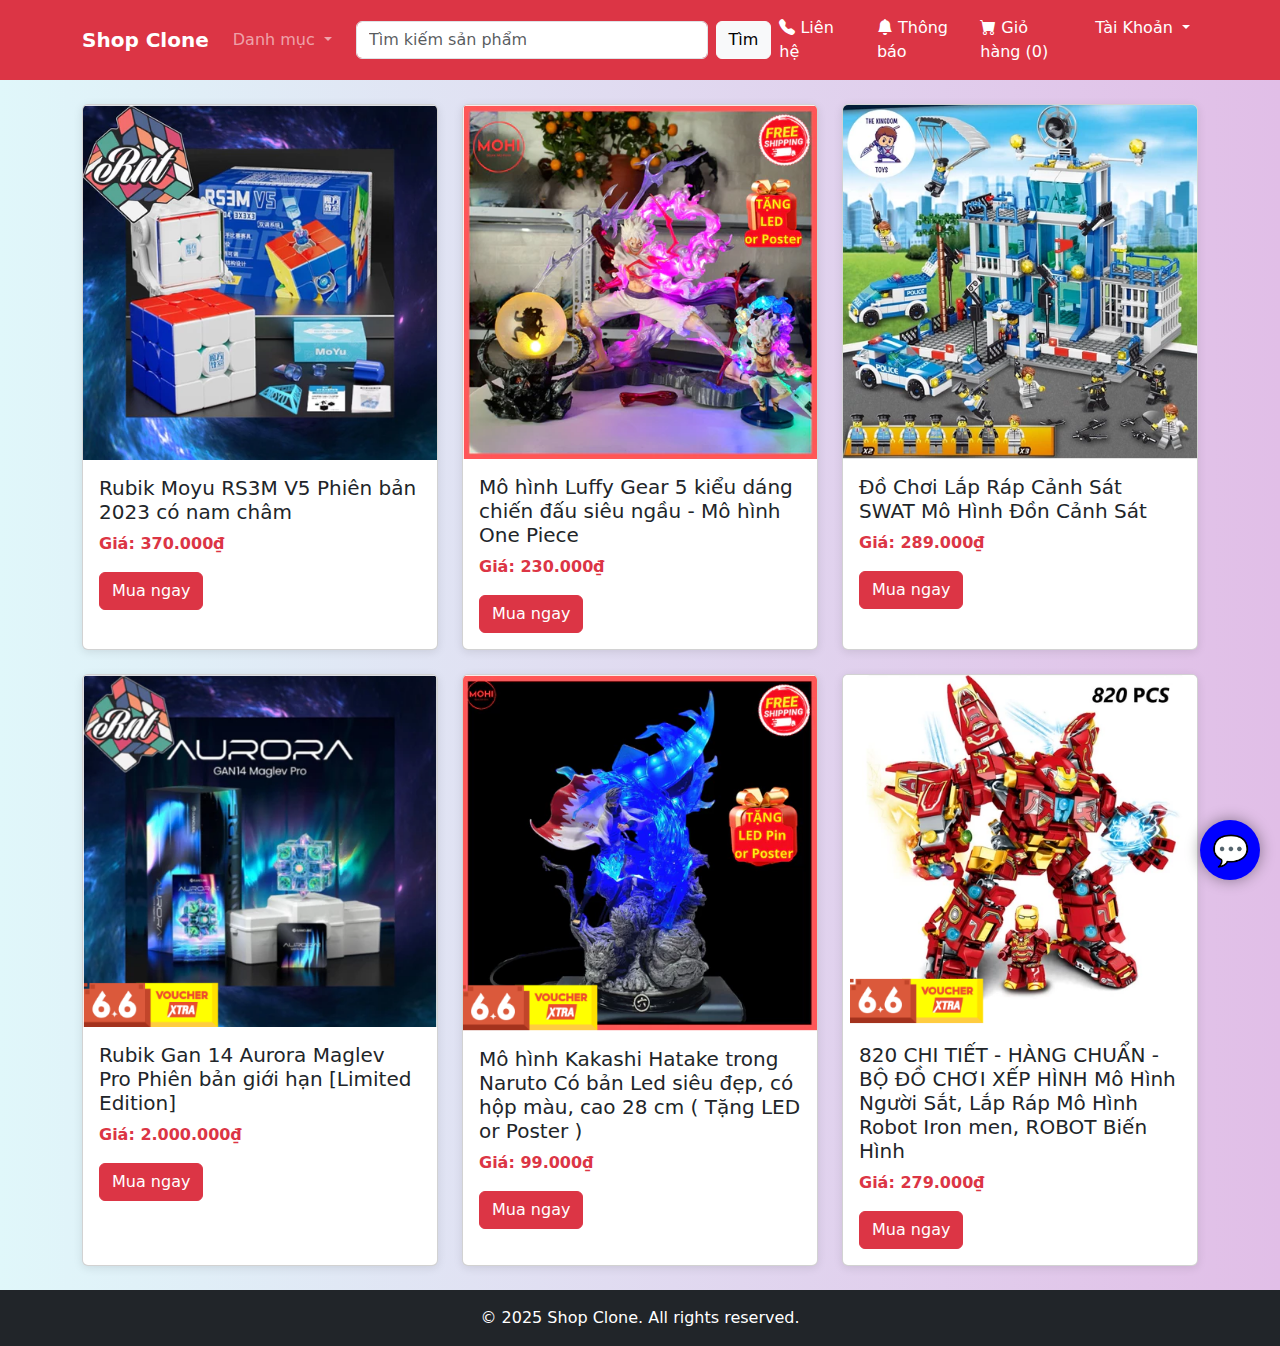
<file: index.html>
<!DOCTYPE html>
<html lang="vi">

<head>
  <meta charset="UTF-8" />
  <meta name="viewport" content="width=device-width, initial-scale=1.0" />
  <title>Shop Clone - Trang Chủ</title>
  <link rel="stylesheet" href="./final_internship.css" />
  <link href="https://cdn.jsdelivr.net/npm/bootstrap@5.3.6/dist/css/bootstrap.min.css" rel="stylesheet" />
  <link rel="stylesheet" href="https://cdn.jsdelivr.net/npm/bootstrap-icons/font/bootstrap-icons.css" />
</head>

<body>
  <!-- Navbar -->
  <nav class="navbar navbar-expand-lg navbar-dark bg-danger">
    <div class="container">
      <a class="navbar-brand fw-bold" href="./index.html">Shop Clone</a>
      <button class="navbar-toggler" type="button" data-bs-toggle="collapse" data-bs-target="#mainNavbar">
        <span class="navbar-toggler-icon"></span>
      </button>
      <div class="collapse navbar-collapse" id="mainNavbar">
        <ul class="navbar-nav me-3">
          <li class="nav-item dropdown">
            <a class="nav-link dropdown-toggle" href="#" id="categoryDropdown" role="button" data-bs-toggle="dropdown">
              Danh mục
            </a>
            <ul class="dropdown-menu">
              <li><a href="#" class="dropdown-item">Mô hình</a></li>
              <li><a href="#" class="dropdown-item">Lego</a></li>
              <li><a href="#" class="dropdown-item">Rubik</a></li>
              <li><a href="#" class="dropdown-item">Điện thoại</a></li>
            </ul>
          </li>
        </ul>
        <form class="d-flex w-50 me-auto">
          <input class="form-control me-2" type="search" placeholder="Tìm kiếm sản phẩm" />
          <button class="btn btn-light" type="submit">Tìm</button>
        </form>
        <ul class="navbar-nav me-3">
          <li class="nav-item">
            <a class="nav-link text-white" href="./contact.html"><i class="bi bi-telephone-fill"></i> Liên hệ</a>
          </li>
        </ul>
        <ul class="navbar-nav">
          <li class="nav-item me-2">
            <a class="nav-link text-white" href="#"><i class="bi bi-bell-fill"></i> Thông báo</a>
          </li>
          <li class="nav-item me-2">
            <a class="nav-link text-white" href="./shopping_cart.html"><i class="bi bi-cart-fill"></i> Giỏ hàng (<span
                id="cart-count">0</span>)</a>
          </li>
          <!-- Nếu đã đăng nhập -->
          <li class="nav-item" id="welcomeUser" style="display: none">
            <a class="nav-link text-white" href="./account.html"><i class="bi bi-person"></i> Xin chào,
              <span id="usernameDisplay">User</span></a>
          </li>
          <li class="nav-item" id="logoutBtn" style="display: none">
            <a class="nav-link text-white" href="#" onclick="logout()">Đăng xuất</a>
          </li>
          <!-- Nếu chưa đăng nhập -->
          <li class="nav-item dropdown" id="authMenu">
            <a class="nav-link dropdown-toggle text-white" href="#" id="userMenu" role="button"
              data-bs-toggle="dropdown">
              Tài Khoản
            </a>
            <ul class="dropdown-menu">
              <li>
                <a href="./register.html" class="dropdown-item">Đăng ký</a>
              </li>
              <li>
                <a href="./login.html" class="dropdown-item">Đăng nhập</a>
              </li>
            </ul>
          </li>
        </ul>
      </div>
    </div>
  </nav>
  <!-- Danh sách sản phẩm -->
  <div class="container mt-4">
    <div class="row">
      <!-- Sản phẩm 1 -->
      <div class="col-md-4 mb-4">
        <div class="card product-card h-100">
          <a href="product_information_1.html">
            <img src="./image/7.png" class="card-img-top zoom-img" alt="Sản phẩm 1" />
          </a>
          <div class="card-body">
            <h5 class="card-title hover-title">
              Rubik Moyu RS3M V5 Phiên bản 2023 có nam châm
            </h5>
            <p class="text-danger fw-bold">Giá: 370.000₫</p>
            <a href="product_information_1.html" class="btn btn-danger">Mua ngay</a>
          </div>
        </div>
      </div>
      <!-- Sản phẩm 2 -->
      <div class="col-md-4 mb-4">
        <div class="card product-card h-100">
          <a href="product_information_2.html">
            <img src="./image/4.png" class="card-img-top zoom-img" alt="Sản phẩm 2" />
          </a>
          <div class="card-body">
            <h5 class="card-title hover-title">
              Mô hình Luffy Gear 5 kiểu dáng chiến đấu siêu ngầu - Mô hình One
              Piece
            </h5>
            <p class="text-danger fw-bold">Giá: 230.000₫</p>
            <a href="product_information_2.html" class="btn btn-danger">Mua ngay</a>
          </div>
        </div>
      </div>
      <!-- Sản phẩm 3 -->
      <div class="col-md-4 mb-4">
        <div class="card product-card h-100">
          <a href="product_information_3.html">
            <img src="./image/6.png" class="card-img-top zoom-img" alt="Sản phẩm 3" />
          </a>
          <div class="card-body">
            <h5 class="card-title hover-title">
              Đồ Chơi Lắp Ráp Cảnh Sát SWAT Mô Hình Đồn Cảnh Sát
            </h5>
            <p class="text-danger fw-bold">Giá: 289.000₫</p>
            <a href="product_information_3.html" class="btn btn-danger">Mua ngay</a>
          </div>
        </div>
      </div>
      <!-- Sản phẩm 4 -->
      <div class="col-md-4 mb-4">
        <div class="card product-card h-100">
          <a href="product_information_4.html">
            <img src="./image/9.png" class="card-img-top zoom-img" alt="Sản phẩm 4" />
          </a>
          <div class="card-body">
            <h5 class="card-title hover-title">
              Rubik Gan 14 Aurora Maglev Pro Phiên bản giới hạn [Limited
              Edition]
            </h5>
            <p class="text-danger fw-bold">Giá: 2.000.000₫</p>
            <a href="product_information_4.html" class="btn btn-danger">Mua ngay</a>
          </div>
        </div>
      </div>
      <!-- Sản phẩm 5 -->
      <div class="col-md-4 mb-4">
        <div class="card product-card h-100">
          <a href="product_information_5.html">
            <img src="./image/10.png" class="card-img-top zoom-img" alt="Sản phẩm 5" />
          </a>
          <div class="card-body">
            <h5 class="card-title hover-title">
              Mô hình Kakashi Hatake trong Naruto Có bản Led siêu đẹp, có hộp
              màu, cao 28 cm ( Tặng LED or Poster )
            </h5>
            <p class="text-danger fw-bold">Giá: 99.000₫</p>
            <a href="product_information_5.html" class="btn btn-danger">Mua ngay</a>
          </div>
        </div>
      </div>
      <!-- Sản phẩm 6 -->
      <div class="col-md-4 mb-4">
        <div class="card product-card h-100">
          <a href="product_information_6.html">
            <img src="./image/11.png" class="card-img-top zoom-img" alt="Sản phẩm 6" />
          </a>
          <div class="card-body">
            <h5 class="card-title hover-title">
              820 CHI TIẾT - HÀNG CHUẨN - BỘ ĐỒ CHƠI XẾP HÌNH Mô Hình Người
              Sắt, Lắp Ráp Mô Hình Robot Iron men, ROBOT Biến Hình
            </h5>
            <p class="text-danger fw-bold">Giá: 279.000₫</p>
            <a href="product_information_6.html" class="btn btn-danger">Mua ngay</a>
          </div>
        </div>
      </div>
    </div>
  </div>
  <div id="chatbot-icon">💬</div>
  <div id="chatbot-container" class="hidden">
    <div id="chatbot-header">
      <span>ChatBot</span>
      <button id="close-btn">&times;</button>
    </div>
    <div id="chatbot-body">
      <div id="chatbot-messages"></div>
    </div>
    <div id="chatbot-input-container">
      <input type="text" id="chatbot-input" placeholder="Type a message" />
      <button id="send-btn">Send</button>
    </div>
  </div>
  <!-- Footer -->
  <footer class="bg-dark text-white text-center py-3">
    <p class="mb-0">&copy; 2025 Shop Clone. All rights reserved.</p>
  </footer>
  <script src="./js/final_internship.js"></script>
  <script src="https://cdn.jsdelivr.net/npm/bootstrap@5.3.6/dist/js/bootstrap.bundle.min.js"
    integrity="sha384-j1CDi7MgGQ12Z7Qab0qlWQ/Qqz24Gc6BM0thvEMVjHnfYGF0rmFCozFSxQBxwHKO"
    crossorigin="anonymous"></script>
</body>

</html>
</file>
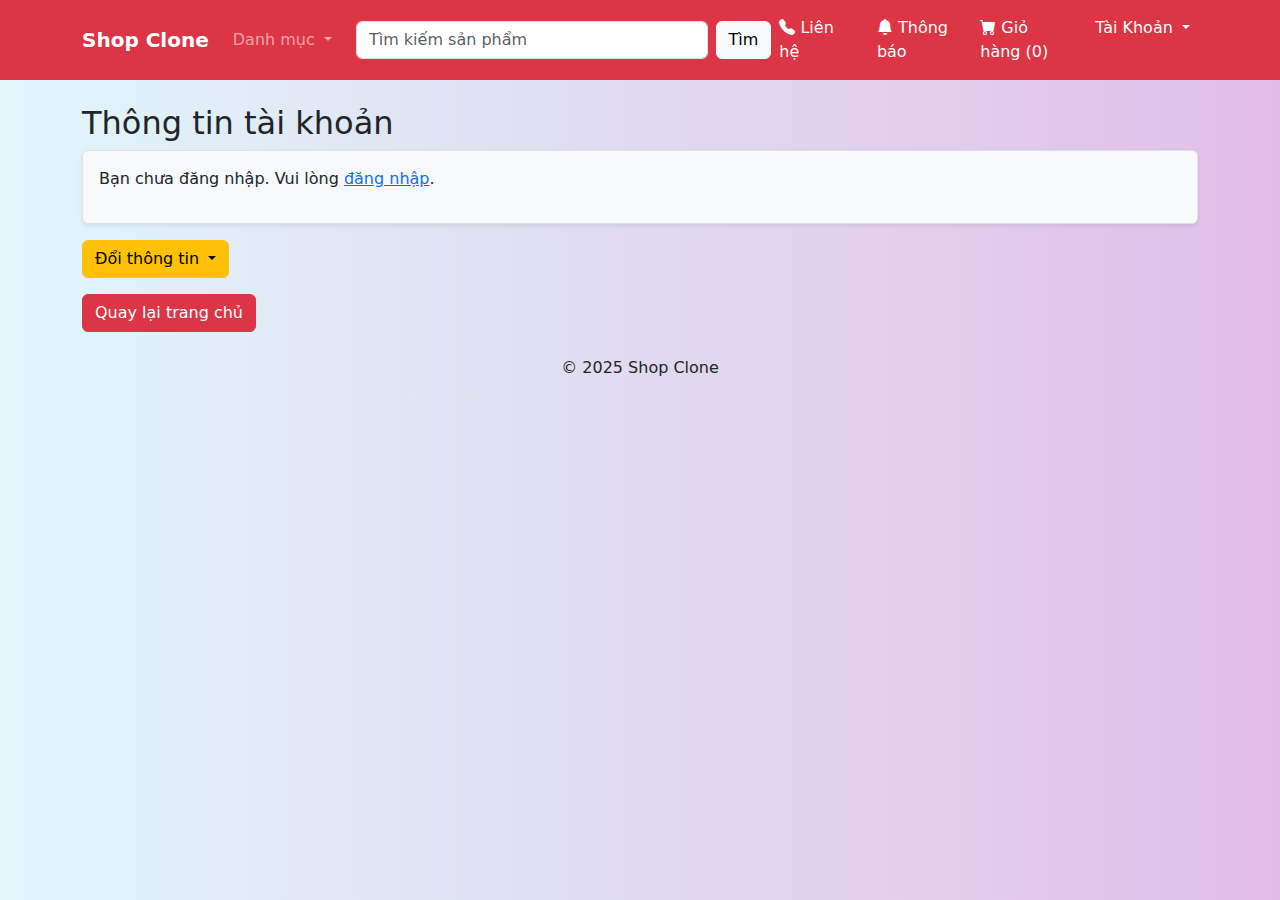
<file: account.html>
<!DOCTYPE html>
<html lang="vi">

<head>
  <meta charset="UTF-8" />
  <meta name="viewport" content="width=device-width, initial-scale=1.0" />
  <title>Tài khoản của bạn</title>
  <link rel="stylesheet" href="./final_internship.css" />
  <link href="https://cdn.jsdelivr.net/npm/bootstrap@5.3.6/dist/css/bootstrap.min.css" rel="stylesheet" />
  <link rel="stylesheet" href="https://cdn.jsdelivr.net/npm/bootstrap-icons/font/bootstrap-icons.css" />
</head>

<body>
  <header>
    <nav class="navbar navbar-expand-lg navbar-dark bg-danger">
      <div class="container">
        <a class="navbar-brand fw-bold" href="./index.html">Shop Clone</a>
        <button class="navbar-toggler" type="button" data-bs-toggle="collapse" data-bs-target="#mainNavbar">
          <span class="navbar-toggler-icon"></span>
        </button>
        <div class="collapse navbar-collapse" id="mainNavbar">
          <ul class="navbar-nav me-3">
            <li class="nav-item dropdown">
              <a class="nav-link dropdown-toggle" href="#" id="categoryDropdown" role="button"
                data-bs-toggle="dropdown">
                Danh mục
              </a>
              <ul class="dropdown-menu">
                <li><a href="#" class="dropdown-item">Mô hình</a></li>
                <li><a href="#" class="dropdown-item">Lego</a></li>
                <li><a href="#" class="dropdown-item">Rubik</a></li>
                <li><a href="#" class="dropdown-item">Điện thoại</a></li>
              </ul>
            </li>
          </ul>
          <form class="d-flex w-50 me-auto">
            <input class="form-control me-2" type="search" placeholder="Tìm kiếm sản phẩm" />
            <button class="btn btn-light" type="submit">Tìm</button>
          </form>
          <ul class="navbar-nav me-3">
            <li class="nav-item">
              <a class="nav-link text-white" href="./contact.html"><i class="bi bi-telephone-fill"></i> Liên hệ</a>
            </li>
          </ul>
          <ul class="navbar-nav">
            <li class="nav-item me-2">
              <a class="nav-link text-white" href="#"><i class="bi bi-bell-fill"></i> Thông báo</a>
            </li>
            <li class="nav-item me-2">
              <a class="nav-link text-white" href="./shopping_cart.html"><i class="bi bi-cart-fill"></i> Giỏ hàng (<span
                  id="cart-count">0</span>)</a>
            </li>

            <!-- Nếu đã đăng nhập -->
            <li class="nav-item" id="welcomeUser" style="display: none;">
              <a class="nav-link text-white" href="./account.html"><i class="bi bi-person"></i> Xin chào, <span
                  id="usernameDisplay">User</span></a>
            </li>
            <li class="nav-item" id="logoutBtn" style="display: none;">
              <a class="nav-link text-white" href="#" onclick="logout()">Đăng xuất</a>
            </li>

            <!-- Nếu chưa đăng nhập -->
            <li class="nav-item dropdown" id="authMenu">
              <a class="nav-link dropdown-toggle text-white" href="#" id="userMenu" role="button"
                data-bs-toggle="dropdown">
                Tài Khoản
              </a>
              <ul class="dropdown-menu">
                <li><a href="./register.html" class="dropdown-item">Đăng ký</a></li>
                <li><a href="./login.html" class="dropdown-item">Đăng nhập</a></li>
              </ul>
            </li>
          </ul>
        </div>
      </div>
    </nav>
  </header>
  <div class="container mt-4">
    <h2>Thông tin tài khoản</h2>
    <div id="accountInfo" class="p-3 border rounded shadow-sm bg-light">
      <!-- Nội dung sẽ được chèn bằng JavaScript -->
    </div>
    <!-- Chỗ hiển thị thông báo -->
    <div id="alertBox" class="mt-3"></div>
    <div class="mt-3">
      <div class="dropdown">
        <button class="btn btn-warning dropdown-toggle" type="button" data-bs-toggle="dropdown">
          Đổi thông tin
        </button>
        <ul class="dropdown-menu">
          <li><a class="dropdown-item" href="#" onclick="showUpdateForm('username')">Đổi tên tài khoản</a></li>
          <li><a class="dropdown-item" href="#" onclick="showUpdateForm('email')">Đổi email</a></li>
          <li><a class="dropdown-item" href="#" onclick="showUpdateForm('password')">Đổi mật khẩu</a></li>
        </ul>
      </div>
    </div>

    <!-- Form đổi thông tin -->
    <div id="updateForm" class="mt-3"></div>
    <button type="button" class="btn btn-danger"><a href="./index.html"
        style="text-decoration: none; color: white;">Quay lại trang chủ</a></button>
  </div>
  <footer class="text-center mt-4">
    <p>&copy; 2025 Shop Clone</p>
  </footer>
  <script src="./js/account.js"></script>
  <script src="https://cdn.jsdelivr.net/npm/bootstrap@5.3.6/dist/js/bootstrap.bundle.min.js"
    integrity="sha384-j1CDi7MgGQ12Z7Qab0qlWQ/Qqz24Gc6BM0thvEMVjHnfYGF0rmFCozFSxQBxwHKO"
    crossorigin="anonymous"></script>
</body>

</html>
</file>
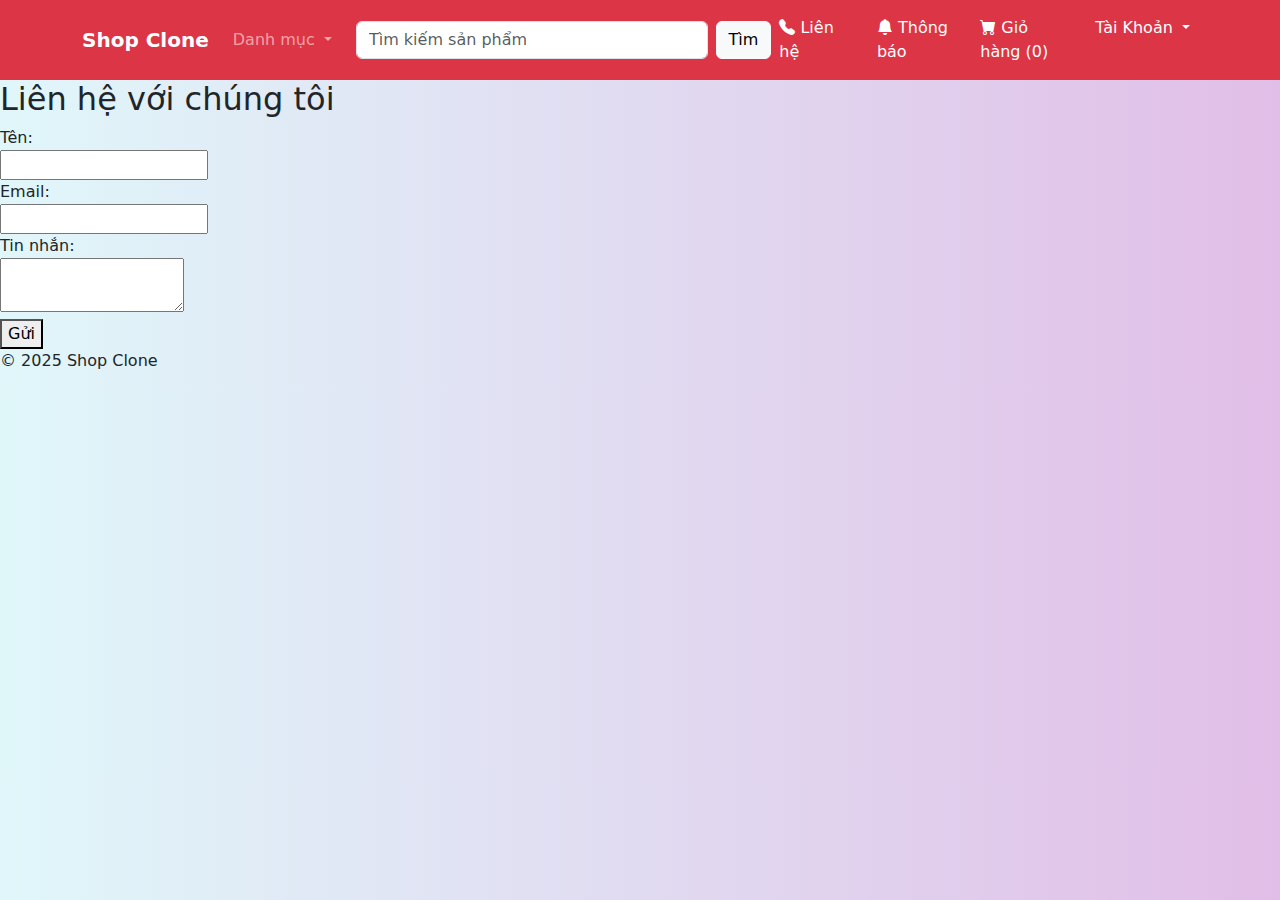
<file: contact.html>
<!DOCTYPE html>
<html lang="en">

<head>
  <meta charset="UTF-8">
  <meta name="viewport" content="width=device-width, initial-scale=1.0">
  <title>Liên hệ</title>
  <link rel="stylesheet" href="./final_internship.css">
  <link href="https://cdn.jsdelivr.net/npm/bootstrap@5.3.6/dist/css/bootstrap.min.css" rel="stylesheet" />
  <link rel="stylesheet" href="https://cdn.jsdelivr.net/npm/bootstrap-icons/font/bootstrap-icons.css" />
</head>

<body>
  <header>
    <nav class="navbar navbar-expand-lg navbar-dark bg-danger">
      <div class="container">
        <a class="navbar-brand fw-bold" href="./index.html">Shop Clone</a>
        <button class="navbar-toggler" type="button" data-bs-toggle="collapse" data-bs-target="#mainNavbar">
          <span class="navbar-toggler-icon"></span>
        </button>
        <div class="collapse navbar-collapse" id="mainNavbar">
          <ul class="navbar-nav me-3">
            <li class="nav-item dropdown">
              <a class="nav-link dropdown-toggle" href="#" id="categoryDropdown" role="button"
                data-bs-toggle="dropdown">
                Danh mục
              </a>
              <ul class="dropdown-menu">
                <li><a href="#" class="dropdown-item">Mô hình</a></li>
                <li><a href="#" class="dropdown-item">Lego</a></li>
                <li><a href="#" class="dropdown-item">Rubik</a></li>
                <li><a href="#" class="dropdown-item">Điện thoại</a></li>
              </ul>
            </li>
          </ul>
          <form class="d-flex w-50 me-auto">
            <input class="form-control me-2" type="search" placeholder="Tìm kiếm sản phẩm" />
            <button class="btn btn-light" type="submit">Tìm</button>
          </form>
          <ul class="navbar-nav me-3">
            <li class="nav-item">
              <a class="nav-link text-white" href="./contact.html"><i class="bi bi-telephone-fill"></i> Liên hệ</a>
            </li>
          </ul>
          <ul class="navbar-nav">
            <li class="nav-item me-2">
              <a class="nav-link text-white" href="#"><i class="bi bi-bell-fill"></i> Thông báo</a>
            </li>
            <li class="nav-item me-2">
              <a class="nav-link text-white" href="./shopping_cart.html"><i class="bi bi-cart-fill"></i> Giỏ hàng (<span
                  id="cart-count">0</span>)</a>
            </li>
            <!-- Nếu đã đăng nhập -->
            <li class="nav-item" id="welcomeUser" style="display: none;">
              <a class="nav-link text-white" href="./account.html"><i class="bi bi-person"></i> Xin chào, <span
                  id="usernameDisplay">User</span></a>
            </li>
            <li class="nav-item" id="logoutBtn" style="display: none;">
              <a class="nav-link text-white" href="#" onclick="logout()">Đăng xuất</a>
            </li>
            <!-- Nếu chưa đăng nhập -->
            <li class="nav-item dropdown" id="authMenu">
              <a class="nav-link dropdown-toggle text-white" href="#" id="userMenu" role="button"
                data-bs-toggle="dropdown">
                Tài Khoản
              </a>
              <ul class="dropdown-menu">
                <li><a href="./register.html" class="dropdown-item">Đăng ký</a></li>
                <li><a href="./login.html" class="dropdown-item">Đăng nhập</a></li>
              </ul>
            </li>
          </ul>
        </div>
      </div>
    </nav>
  </header>
  <main>
    <h2>Liên hệ với chúng tôi</h2>
    <form>
      <label for="name">Tên:</label><br>
      <input type="text" id="name" name="name"><br>

      <label for="email">Email:</label><br>
      <input type="email" id="email" name="email"><br>

      <label for="message">Tin nhắn:</label><br>
      <textarea id="message" name="message"></textarea><br>

      <button type="submit">Gửi</button>
    </form>
  </main>
  <footer>
    <p>&copy; 2025 Shop Clone</p>
  </footer>
  <script src="./js/contact.js"></script>
  <script src="https://cdn.jsdelivr.net/npm/bootstrap@5.3.5/dist/js/bootstrap.bundle.min.js"
    integrity="sha384-k6d4wzSIapyDyv1kpU366/PK5hCdSbCRGRCMv+eplOQJWyd1fbcAu9OCUj5zNLiq"
    crossorigin="anonymous"></script>
</body>

</html>
</file>
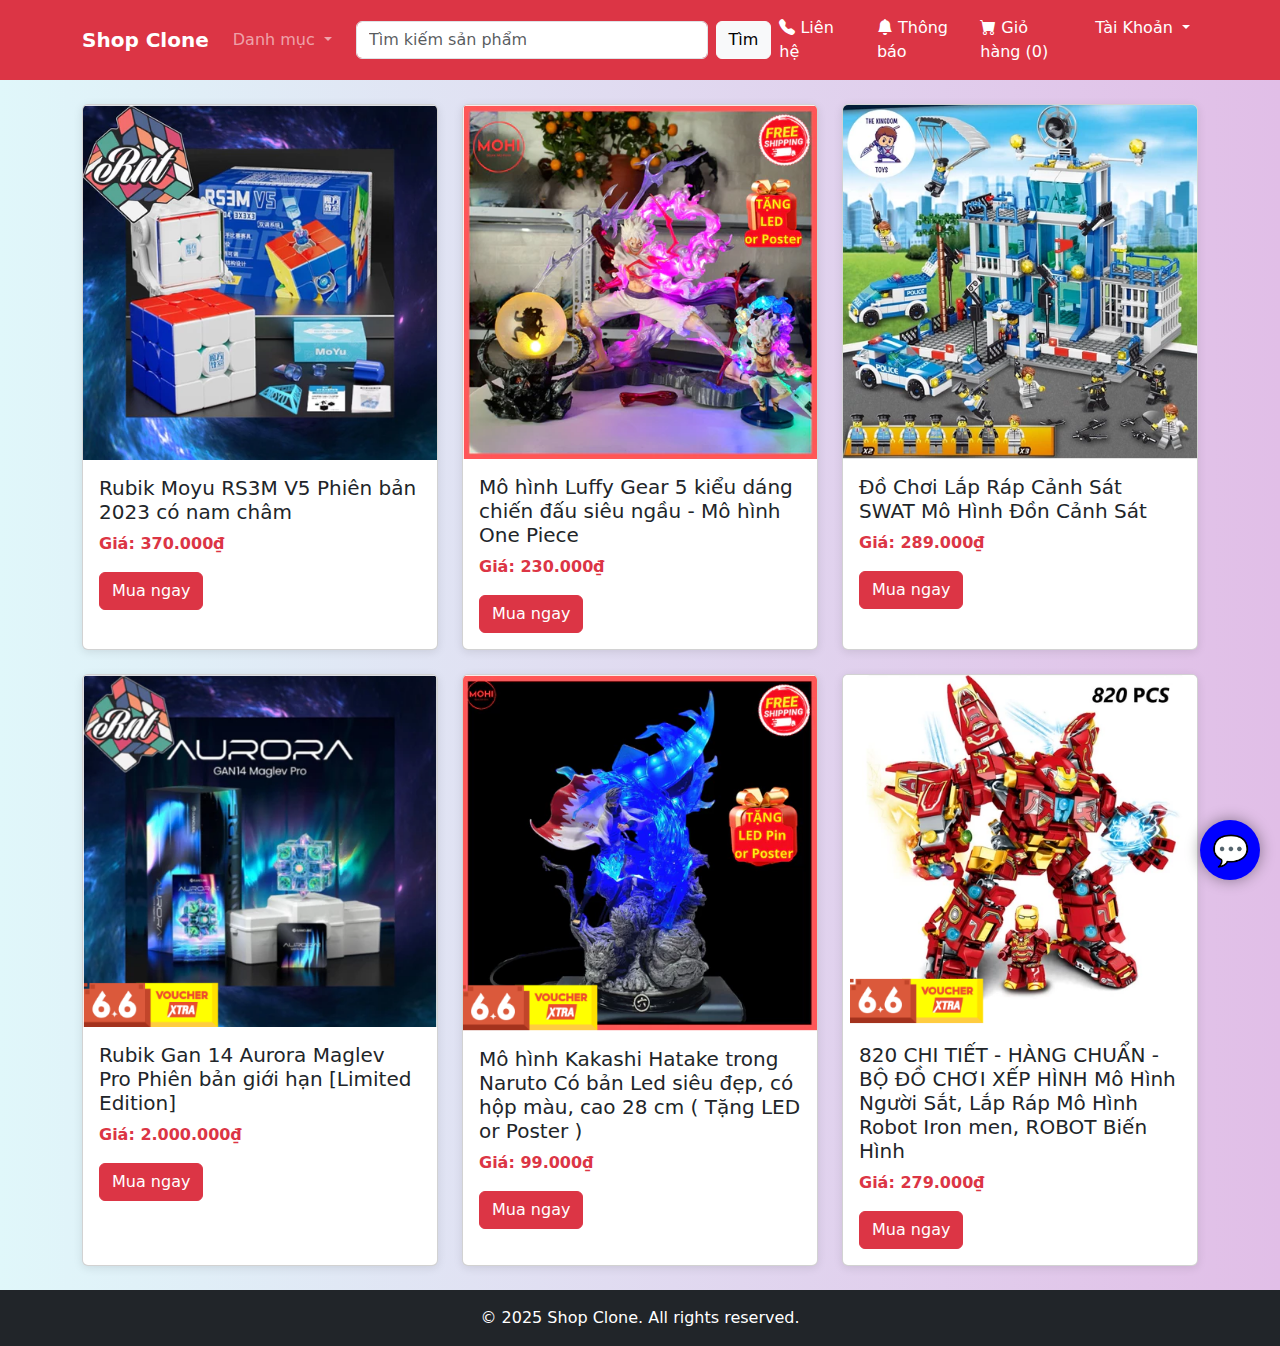
<file: final_internship.html>
<!DOCTYPE html>
<html lang="vi">

<head>
  <meta charset="UTF-8" />
  <meta name="viewport" content="width=device-width, initial-scale=1.0" />
  <title>Shop Clone - Trang Chủ</title>
  <link rel="stylesheet" href="./final_internship.css" />
  <link href="https://cdn.jsdelivr.net/npm/bootstrap@5.3.6/dist/css/bootstrap.min.css" rel="stylesheet" />
  <link rel="stylesheet" href="https://cdn.jsdelivr.net/npm/bootstrap-icons/font/bootstrap-icons.css" />
</head>

<body>
  <!-- Navbar -->
  <nav class="navbar navbar-expand-lg navbar-dark bg-danger">
    <div class="container">
      <a class="navbar-brand fw-bold" href="./final_internship.html">Shop Clone</a>
      <button class="navbar-toggler" type="button" data-bs-toggle="collapse" data-bs-target="#mainNavbar">
        <span class="navbar-toggler-icon"></span>
      </button>
      <div class="collapse navbar-collapse" id="mainNavbar">
        <ul class="navbar-nav me-3">
          <li class="nav-item dropdown">
            <a class="nav-link dropdown-toggle" href="#" id="categoryDropdown" role="button" data-bs-toggle="dropdown">
              Danh mục
            </a>
            <ul class="dropdown-menu">
              <li><a href="#" class="dropdown-item">Mô hình</a></li>
              <li><a href="#" class="dropdown-item">Lego</a></li>
              <li><a href="#" class="dropdown-item">Rubik</a></li>
              <li><a href="#" class="dropdown-item">Điện thoại</a></li>
            </ul>
          </li>
        </ul>
        <form class="d-flex w-50 me-auto">
          <input class="form-control me-2" type="search" placeholder="Tìm kiếm sản phẩm" />
          <button class="btn btn-light" type="submit">Tìm</button>
        </form>
        <ul class="navbar-nav me-3">
          <li class="nav-item">
            <a class="nav-link text-white" href="./contact.html"><i class="bi bi-telephone-fill"></i> Liên hệ</a>
          </li>
        </ul>
        <ul class="navbar-nav">
          <li class="nav-item me-2">
            <a class="nav-link text-white" href="#"><i class="bi bi-bell-fill"></i> Thông báo</a>
          </li>
          <li class="nav-item me-2">
            <a class="nav-link text-white" href="./shopping_cart.html"><i class="bi bi-cart-fill"></i> Giỏ hàng (<span
                id="cart-count">0</span>)</a>
          </li>
          <!-- Nếu đã đăng nhập -->
          <li class="nav-item" id="welcomeUser" style="display: none">
            <a class="nav-link text-white" href="./account.html"><i class="bi bi-person"></i> Xin chào,
              <span id="usernameDisplay">User</span></a>
          </li>
          <li class="nav-item" id="logoutBtn" style="display: none">
            <a class="nav-link text-white" href="#" onclick="logout()">Đăng xuất</a>
          </li>
          <!-- Nếu chưa đăng nhập -->
          <li class="nav-item dropdown" id="authMenu">
            <a class="nav-link dropdown-toggle text-white" href="#" id="userMenu" role="button"
              data-bs-toggle="dropdown">
              Tài Khoản
            </a>
            <ul class="dropdown-menu">
              <li>
                <a href="./register.html" class="dropdown-item">Đăng ký</a>
              </li>
              <li>
                <a href="./login.html" class="dropdown-item">Đăng nhập</a>
              </li>
            </ul>
          </li>
        </ul>
      </div>
    </div>
  </nav>
  <!-- Danh sách sản phẩm -->
  <div class="container mt-4">
    <div class="row">
      <!-- Sản phẩm 1 -->
      <div class="col-md-4 mb-4">
        <div class="card product-card h-100">
          <a href="product_information_1.html">
            <img src="./image/7.png" class="card-img-top zoom-img" alt="Sản phẩm 1" />
          </a>
          <div class="card-body">
            <h5 class="card-title hover-title">
              Rubik Moyu RS3M V5 Phiên bản 2023 có nam châm
            </h5>
            <p class="text-danger fw-bold">Giá: 370.000₫</p>
            <a href="product_information_1.html" class="btn btn-danger">Mua ngay</a>
          </div>
        </div>
      </div>
      <!-- Sản phẩm 2 -->
      <div class="col-md-4 mb-4">
        <div class="card product-card h-100">
          <a href="product_information_2.html">
            <img src="./image/4.png" class="card-img-top zoom-img" alt="Sản phẩm 2" />
          </a>
          <div class="card-body">
            <h5 class="card-title hover-title">
              Mô hình Luffy Gear 5 kiểu dáng chiến đấu siêu ngầu - Mô hình One
              Piece
            </h5>
            <p class="text-danger fw-bold">Giá: 230.000₫</p>
            <a href="product_information_2.html" class="btn btn-danger">Mua ngay</a>
          </div>
        </div>
      </div>
      <!-- Sản phẩm 3 -->
      <div class="col-md-4 mb-4">
        <div class="card product-card h-100">
          <a href="product_information_3.html">
            <img src="./image/6.png" class="card-img-top zoom-img" alt="Sản phẩm 3" />
          </a>
          <div class="card-body">
            <h5 class="card-title hover-title">
              Đồ Chơi Lắp Ráp Cảnh Sát SWAT Mô Hình Đồn Cảnh Sát
            </h5>
            <p class="text-danger fw-bold">Giá: 289.000₫</p>
            <a href="product_information_3.html" class="btn btn-danger">Mua ngay</a>
          </div>
        </div>
      </div>
      <!-- Sản phẩm 4 -->
      <div class="col-md-4 mb-4">
        <div class="card product-card h-100">
          <a href="product_information_4.html">
            <img src="./image/9.png" class="card-img-top zoom-img" alt="Sản phẩm 4" />
          </a>
          <div class="card-body">
            <h5 class="card-title hover-title">
              Rubik Gan 14 Aurora Maglev Pro Phiên bản giới hạn [Limited
              Edition]
            </h5>
            <p class="text-danger fw-bold">Giá: 2.000.000₫</p>
            <a href="product_information_4.html" class="btn btn-danger">Mua ngay</a>
          </div>
        </div>
      </div>
      <!-- Sản phẩm 5 -->
      <div class="col-md-4 mb-4">
        <div class="card product-card h-100">
          <a href="product_information_5.html">
            <img src="./image/10.png" class="card-img-top zoom-img" alt="Sản phẩm 5" />
          </a>
          <div class="card-body">
            <h5 class="card-title hover-title">
              Mô hình Kakashi Hatake trong Naruto Có bản Led siêu đẹp, có hộp
              màu, cao 28 cm ( Tặng LED or Poster )
            </h5>
            <p class="text-danger fw-bold">Giá: 99.000₫</p>
            <a href="product_information_5.html" class="btn btn-danger">Mua ngay</a>
          </div>
        </div>
      </div>
      <!-- Sản phẩm 6 -->
      <div class="col-md-4 mb-4">
        <div class="card product-card h-100">
          <a href="product_information_6.html">
            <img src="./image/11.png" class="card-img-top zoom-img" alt="Sản phẩm 6" />
          </a>
          <div class="card-body">
            <h5 class="card-title hover-title">
              820 CHI TIẾT - HÀNG CHUẨN - BỘ ĐỒ CHƠI XẾP HÌNH Mô Hình Người
              Sắt, Lắp Ráp Mô Hình Robot Iron men, ROBOT Biến Hình
            </h5>
            <p class="text-danger fw-bold">Giá: 279.000₫</p>
            <a href="product_information_6.html" class="btn btn-danger">Mua ngay</a>
          </div>
        </div>
      </div>
    </div>
  </div>
  <div id="chatbot-icon">💬</div>
  <div id="chatbot-container" class="hidden">
    <div id="chatbot-header">
      <span>ChatBot</span>
      <button id="close-btn">&times;</button>
    </div>
    <div id="chatbot-body">
      <div id="chatbot-messages"></div>
    </div>
    <div id="chatbot-input-container">
      <input type="text" id="chatbot-input" placeholder="Type a message" />
      <button id="send-btn">Send</button>
    </div>
  </div>
  <!-- Footer -->
  <footer class="bg-dark text-white text-center py-3">
    <p class="mb-0">&copy; 2025 Shop Clone. All rights reserved.</p>
  </footer>
  <script src="./js/final_internship.js"></script>
  <script src="https://cdn.jsdelivr.net/npm/bootstrap@5.3.6/dist/js/bootstrap.bundle.min.js"
    integrity="sha384-j1CDi7MgGQ12Z7Qab0qlWQ/Qqz24Gc6BM0thvEMVjHnfYGF0rmFCozFSxQBxwHKO"
    crossorigin="anonymous"></script>
</body>

</html>
</file>
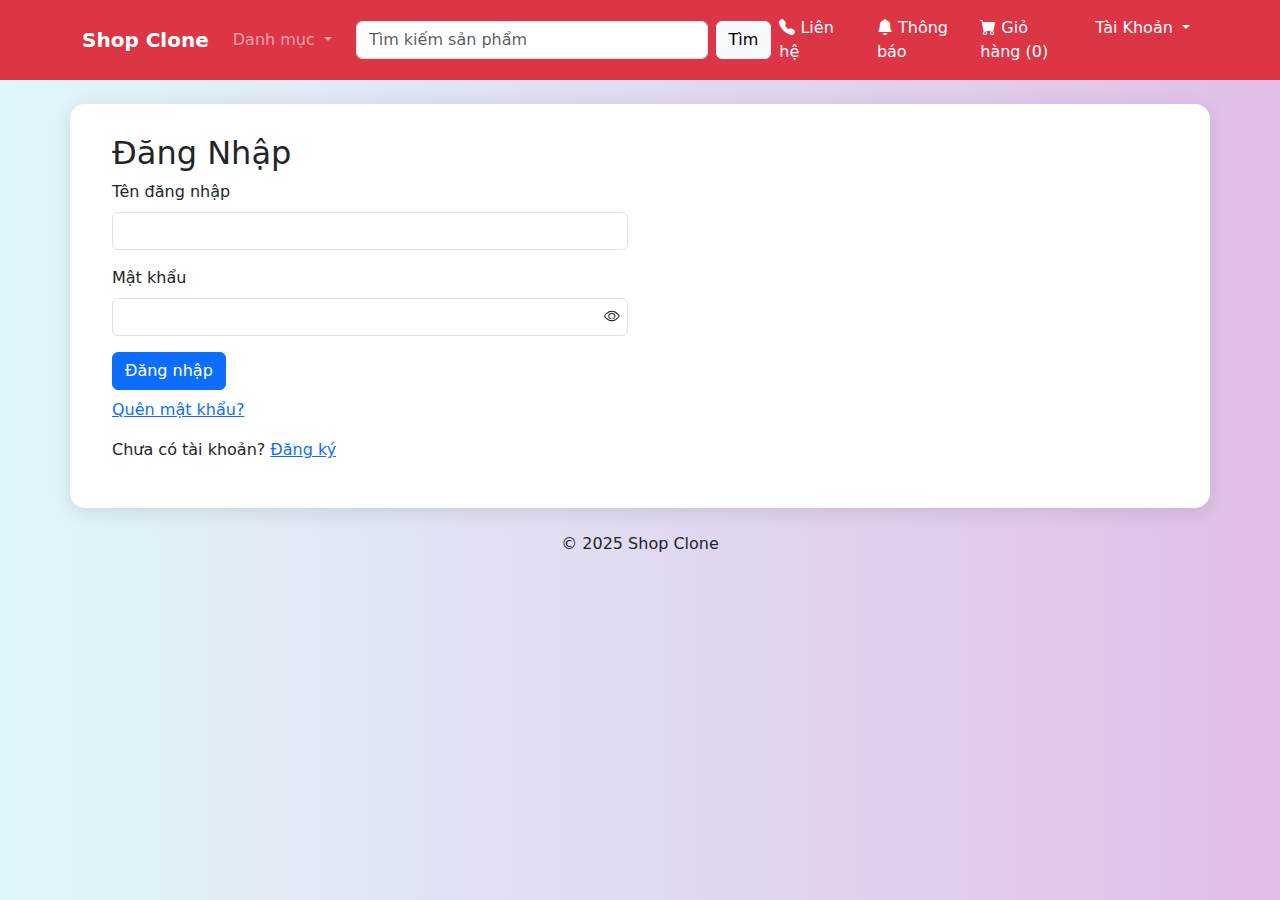
<file: login.html>
<!DOCTYPE html>
<html lang="en">
<head>
  <meta charset="UTF-8">
  <meta name="viewport" content="width=device-width, initial-scale=1.0">
  <title>Đăng nhập</title>
  <!-- Bootstrap css -->
  <link rel="stylesheet" href="./final_internship.css">
  <link href="https://cdn.jsdelivr.net/npm/bootstrap@5.3.6/dist/css/bootstrap.min.css" rel="stylesheet" />
  <link rel="stylesheet" href="https://cdn.jsdelivr.net/npm/bootstrap-icons/font/bootstrap-icons.css" />
</head>
<body>
  <header>
    <nav class="navbar navbar-expand-lg navbar-dark bg-danger">
      <div class="container">
        <a class="navbar-brand fw-bold" href="./final_internship.html">Shop Clone</a>
        <button class="navbar-toggler" type="button" data-bs-toggle="collapse" data-bs-target="#mainNavbar">
          <span class="navbar-toggler-icon"></span>
        </button>
        <div class="collapse navbar-collapse" id="mainNavbar">
          <ul class="navbar-nav me-3">
            <li class="nav-item dropdown">
              <a class="nav-link dropdown-toggle" href="#" id="categoryDropdown" role="button"
                data-bs-toggle="dropdown">
                Danh mục
              </a>
              <ul class="dropdown-menu">
                <li><a href="#" class="dropdown-item">Mô hình</a></li>
                <li><a href="#" class="dropdown-item">Lego</a></li>
                <li><a href="#" class="dropdown-item">Rubik</a></li>
                <li><a href="#" class="dropdown-item">Điện thoại</a></li>
              </ul>
            </li>
          </ul>
          <form class="d-flex w-50 me-auto">
            <input class="form-control me-2" type="search" placeholder="Tìm kiếm sản phẩm" />
            <button class="btn btn-light" type="submit">Tìm</button>
          </form>
          <ul class="navbar-nav me-3">
            <li class="nav-item">
              <a class="nav-link text-white" href="./contact.html"><i class="bi bi-telephone-fill"></i> Liên hệ</a>
            </li>
          </ul>
          <ul class="navbar-nav">
            <li class="nav-item me-2">
              <a class="nav-link text-white" href="#"><i class="bi bi-bell-fill"></i> Thông báo</a>
            </li>
            <li class="nav-item me-2">
              <a class="nav-link text-white" href="./shopping_cart.html"><i class="bi bi-cart-fill"></i> Giỏ hàng (<span
                  id="cart-count">0</span>)</a>
            </li>
            <li class="nav-item dropdown">
              <a class="nav-link dropdown-toggle text-white" href="#" id="userMenu" role="button"
                data-bs-toggle="dropdown">
                <span id="usernameDisplay">Tài Khoản</span>
              </a>
              <ul class="dropdown-menu">
                <li><a href="./register.html" class="dropdown-item">Đăng ký</a></li>
                <li><a href="./login.html" class="dropdown-item">Đăng nhập</a></li>
              </ul>
            </li>
          </ul>
        </div>
      </div>
    </nav>
  </header>
  <div class="container mt-4">
    <div class="row align-items-center container-box">
      <div class="col-md-6">
        <h2>Đăng Nhập</h2>
        <form id="loginForm">
          <div class="mb-3">
            <label for="login-username" class="form-label">Tên đăng nhập</label>
            <input type="text" class="form-control" id="login-username" required />
          </div>
          <div class="mb-3">
            <label for="login-password" class="form-label">Mật khẩu</label>
            <div class="position-relative">
              <input type="password" class="form-control" id="login-password" required />
              <i class="bi bi-eye position-absolute top-50 end-0 translate-middle-y me-2 toggle-password"
                style="cursor:pointer;" data-target="login-password"></i>
            </div>
          </div>
          <div id="loginError" class="text-danger mb-2"></div>
          <button type="submit" class="btn btn-primary">Đăng nhập</button>
        </form>
        <!-- Link Quên mật khẩu -->
        <p class="mt-2">
          <a href="#" id="forgotPasswordLink">Quên mật khẩu?</a>
        </p>
        <!-- Nơi hiển thị form quên mật khẩu -->
        <div id="forgotContainer" class="mt-3"></div>
        <p>Chưa có tài khoản? <a href="./register.html">Đăng ký</a></p>
      </div>
    </div>
  </div>
  <footer class="text-center mt-4">
    <p>&copy; 2025 Shop Clone</p>
  </footer>
  <script src="./js/login.js"></script>
  <script src="https://cdn.jsdelivr.net/npm/bootstrap@5.3.5/dist/js/bootstrap.bundle.min.js"
    integrity="sha384-k6d4wzSIapyDyv1kpU366/PK5hCdSbCRGRCMv+eplOQJWyd1fbcAu9OCUj5zNLiq"
    crossorigin="anonymous"></script>
</body>
</html>
</file>
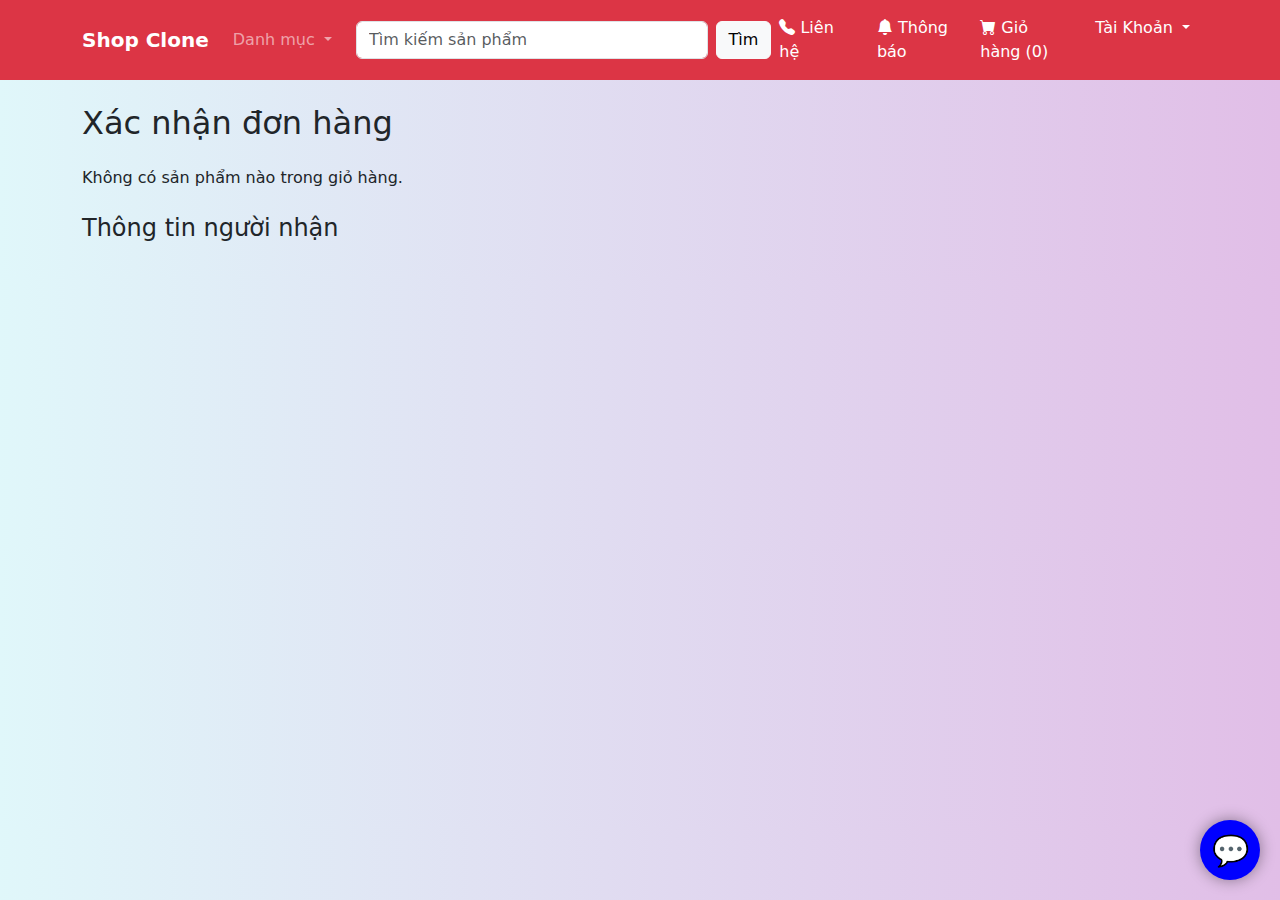
<file: payment.html>
<!DOCTYPE html>
<html lang="vi">

<head>
  <meta charset="UTF-8">
  <meta name="viewport" content="width=device-width, initial-scale=1.0">
  <title>Thanh toán đơn hàng</title>
  <link rel="stylesheet" href="./final_internship.css">
  <link href="https://cdn.jsdelivr.net/npm/bootstrap@5.3.6/dist/css/bootstrap.min.css" rel="stylesheet" />
  <link rel="stylesheet" href="https://cdn.jsdelivr.net/npm/bootstrap-icons/font/bootstrap-icons.css" />
</head>

<body>
  <header>
    <nav class="navbar navbar-expand-lg navbar-dark bg-danger">
      <div class="container">
        <a class="navbar-brand fw-bold" href="./index.html">Shop Clone</a>
        <button class="navbar-toggler" type="button" data-bs-toggle="collapse" data-bs-target="#mainNavbar">
          <span class="navbar-toggler-icon"></span>
        </button>
        <div class="collapse navbar-collapse" id="mainNavbar">
          <ul class="navbar-nav me-3">
            <li class="nav-item dropdown">
              <a class="nav-link dropdown-toggle" href="#" id="categoryDropdown" role="button"
                data-bs-toggle="dropdown">
                Danh mục
              </a>
              <ul class="dropdown-menu">
                <li><a href="#" class="dropdown-item">Mô hình</a></li>
                <li><a href="#" class="dropdown-item">Lego</a></li>
                <li><a href="#" class="dropdown-item">Rubik</a></li>
                <li><a href="#" class="dropdown-item">Điện thoại</a></li>
              </ul>
            </li>
          </ul>
          <form class="d-flex w-50 me-auto">
            <input class="form-control me-2" type="search" placeholder="Tìm kiếm sản phẩm" />
            <button class="btn btn-light" type="submit">Tìm</button>
          </form>
          <ul class="navbar-nav me-3">
            <li class="nav-item">
              <a class="nav-link text-white" href="./contact.html"><i class="bi bi-telephone-fill"></i> Liên hệ</a>
            </li>
          </ul>
          <ul class="navbar-nav">
            <li class="nav-item me-2">
              <a class="nav-link text-white" href="#"><i class="bi bi-bell-fill"></i> Thông báo</a>
            </li>
            <li class="nav-item me-2">
              <a class="nav-link text-white" href="./shopping_cart.html"><i class="bi bi-cart-fill"></i> Giỏ hàng (<span
                  id="cart-count">0</span>)</a>
            </li>
            <!-- Nếu đã đăng nhập -->
            <li class="nav-item" id="welcomeUser" style="display: none;">
              <a class="nav-link text-white" href="./account.html"><i class="bi bi-person"></i> Xin chào, <span
                  id="usernameDisplay">User</span></a>
            </li>
            <li class="nav-item" id="logoutBtn" style="display: none;">
              <a class="nav-link text-white" href="#" onclick="logout()">Đăng xuất</a>
            </li>
            <!-- Nếu chưa đăng nhập -->
            <li class="nav-item dropdown" id="authMenu">
              <a class="nav-link dropdown-toggle text-white" href="#" id="userMenu" role="button"
                data-bs-toggle="dropdown">
                Tài Khoản
              </a>
              <ul class="dropdown-menu">
                <li><a href="./register.html" class="dropdown-item">Đăng ký</a></li>
                <li><a href="./login.html" class="dropdown-item">Đăng nhập</a></li>
              </ul>
            </li>
          </ul>
        </div>
      </div>
    </nav>
  </header>
  <div class="container py-4">
    <h2 class="mb-4">Xác nhận đơn hàng</h2>
    <!-- Danh sách sản phẩm -->
    <div id="order-summary" class="mb-4"></div>
    <!-- Thông tin khách hàng -->
    <h4>Thông tin người nhận</h4>
    <form id="order-form">
      <div class="mb-3">
        <label for="fullname" class="form-label">Họ và tên</label>
        <input type="text" class="form-control" id="fullname" required>
      </div>
      <div class="mb-3">
        <label for="address" class="form-label">Địa chỉ</label>
        <input type="text" class="form-control" id="address" required>
      </div>
      <div class="mb-3">
        <label for="phone" class="form-label">Số điện thoại</label>
        <input type="tel" class="form-control" id="phone" required>
      </div>
      <button type="submit" class="btn btn-primary">Xác nhận đặt hàng</button>
    </form>
  </div>
  <div id="chatbot-icon">💬</div>
  <div id="chatbot-container" class="hidden">
    <div id="chatbot-header">
      <span>ChatBot</span>
      <button id="close-btn">&times;</button>
    </div>
    <div id="chatbot-body">
      <div id="chatbot-messages"></div>
    </div>
    <div id="chatbot-input-container">
      <input type="text" id="chatbot-input" placeholder="Type a message" />
      <button id="send-btn">Send</button>
    </div>
  </div>
  <script src="./js/payment.js"></script>
  <script src="https://cdn.jsdelivr.net/npm/bootstrap@5.3.6/dist/js/bootstrap.bundle.min.js"
    integrity="sha384-j1CDi7MgGQ12Z7Qab0qlWQ/Qqz24Gc6BM0thvEMVjHnfYGF0rmFCozFSxQBxwHKO"
    crossorigin="anonymous"></script>
</body>

</html>
</file>
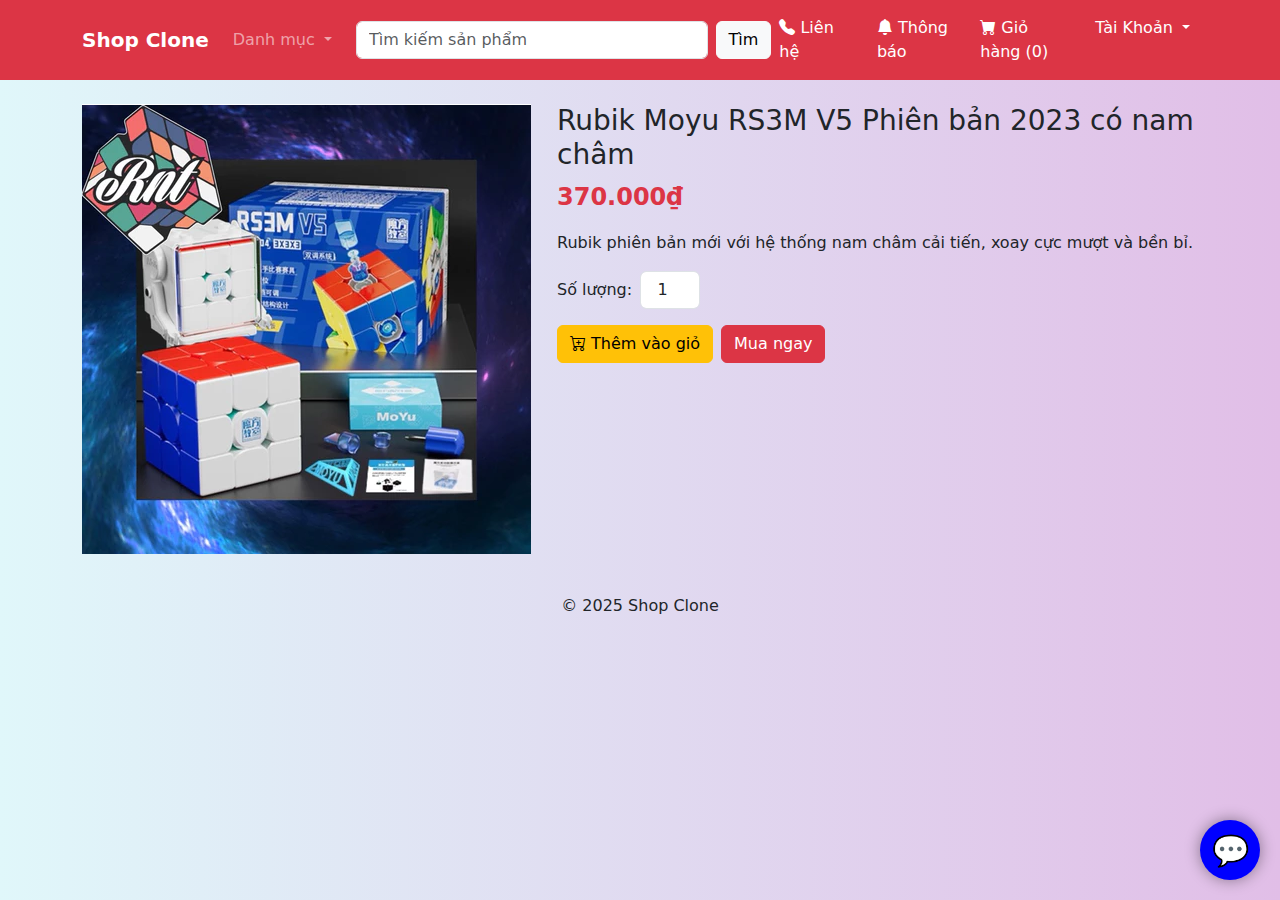
<file: product_information_1.html>
<!DOCTYPE html>
<html lang="vi">

<head>
  <meta charset="UTF-8" />
  <meta name="viewport" content="width=device-width, initial-scale=1.0" />
  <title>Chi Tiết Sản Phẩm 1</title>
  <link rel="stylesheet" href="./final_internship.css">
  <link href="https://cdn.jsdelivr.net/npm/bootstrap@5.3.6/dist/css/bootstrap.min.css" rel="stylesheet" />
  <link rel="stylesheet" href="https://cdn.jsdelivr.net/npm/bootstrap-icons/font/bootstrap-icons.css" />
  <style>
    .product-img {
      max-width: 100%;
    }

    .quantity-input {
      width: 60px;
      text-align: center;
    }

    #alert-box {
      transition: all 0.5s ease;
    }
  </style>
</head>

<body>
  <!-- Navbar -->
  <nav class="navbar navbar-expand-lg navbar-dark bg-danger">
    <div class="container">
      <a class="navbar-brand fw-bold" href="./index.html">Shop Clone</a>
      <button class="navbar-toggler" type="button" data-bs-toggle="collapse" data-bs-target="#mainNavbar">
        <span class="navbar-toggler-icon"></span>
      </button>
      <div class="collapse navbar-collapse" id="mainNavbar">
        <ul class="navbar-nav me-3">
          <li class="nav-item dropdown">
            <a class="nav-link dropdown-toggle" href="#" id="categoryDropdown" role="button" data-bs-toggle="dropdown">
              Danh mục
            </a>
            <ul class="dropdown-menu">
              <li><a href="#" class="dropdown-item">Mô hình</a></li>
              <li><a href="#" class="dropdown-item">Lego</a></li>
              <li><a href="#" class="dropdown-item">Rubik</a></li>
              <li><a href="#" class="dropdown-item">Điện thoại</a></li>
            </ul>
          </li>
        </ul>
        <form class="d-flex w-50 me-auto">
          <input class="form-control me-2" type="search" placeholder="Tìm kiếm sản phẩm" />
          <button class="btn btn-light" type="submit">Tìm</button>
        </form>
        <ul class="navbar-nav me-3">
          <li class="nav-item">
            <a class="nav-link text-white" href="./contact.html"><i class="bi bi-telephone-fill"></i> Liên hệ</a>
          </li>
        </ul>
        <ul class="navbar-nav">
          <li class="nav-item me-2">
            <a class="nav-link text-white" href="#"><i class="bi bi-bell-fill"></i> Thông báo</a>
          </li>
          <li class="nav-item me-2">
            <a class="nav-link text-white" href="./shopping_cart.html"><i class="bi bi-cart-fill"></i> Giỏ hàng (<span
                id="cart-count">0</span>)</a>
          </li>
          <!-- Nếu đã đăng nhập -->
          <li class="nav-item" id="welcomeUser" style="display: none;">
            <a class="nav-link text-white" href="./account.html"><i class="bi bi-person"></i> Xin chào, <span
                id="usernameDisplay">User</span></a>
          </li>
          <li class="nav-item" id="logoutBtn" style="display: none;">
            <a class="nav-link text-white" href="#" onclick="logout()">Đăng xuất</a>
          </li>
          <!-- Nếu chưa đăng nhập -->
          <li class="nav-item dropdown" id="authMenu">
            <a class="nav-link dropdown-toggle text-white" href="#" id="userMenu" role="button"
              data-bs-toggle="dropdown">
              Tài Khoản
            </a>
            <ul class="dropdown-menu">
              <li><a href="./register.html" class="dropdown-item">Đăng ký</a></li>
              <li><a href="./login.html" class="dropdown-item">Đăng nhập</a></li>
            </ul>
          </li>
        </ul>
      </div>
    </div>
  </nav>
  <!-- Nội dung sản phẩm -->
  <div class="container my-4">
    <div class="row">
      <div class="col-md-5">
        <img src="./image/7.png" class="product-img" alt="Rubik" />
      </div>
      <div class="col-md-7">
        <h3>Rubik Moyu RS3M V5 Phiên bản 2023 có nam châm</h3>
        <p class="text-danger fw-bold fs-4">370.000₫</p>
        <p>Rubik phiên bản mới với hệ thống nam châm cải tiến, xoay cực mượt và bền bỉ.</p>
        <div class="d-flex align-items-center mb-3">
          <label class="me-2">Số lượng:</label>
          <input type="number" id="quantity" class="form-control quantity-input" value="1" min="1">
        </div>
        <div class="d-flex gap-2">
          <button onclick="addToCart(true)" class="btn btn-warning"><i class="bi bi-cart-plus"></i> Thêm vào
            giỏ</button>
          <button onclick="buyNow()" class="btn btn-danger">Mua ngay</button>
        </div>
        <div id="alert-box" class="alert alert-success mt-3 d-none">Đã thêm vào giỏ hàng!</div>
      </div>
    </div>
  </div>
  <div id="chatbot-icon">💬</div>
  <div id="chatbot-container" class="hidden">
    <div id="chatbot-header">
      <span>ChatBot</span>
      <button id="close-btn">&times;</button>
    </div>
    <div id="chatbot-body">
      <div id="chatbot-messages"></div>
    </div>
    <div id="chatbot-input-container">
      <input type="text" id="chatbot-input" placeholder="Type a message" />
      <button id="send-btn">Send</button>
    </div>
  </div>
  <footer class="text-center py-3">
    <p>&copy; 2025 Shop Clone</p>
  </footer>
  <script src="./js/product_information_1.js"></script>
  <script src="https://cdn.jsdelivr.net/npm/bootstrap@5.3.6/dist/js/bootstrap.bundle.min.js"
    integrity="sha384-j1CDi7MgGQ12Z7Qab0qlWQ/Qqz24Gc6BM0thvEMVjHnfYGF0rmFCozFSxQBxwHKO"
    crossorigin="anonymous"></script>
</body>

</html>
</file>
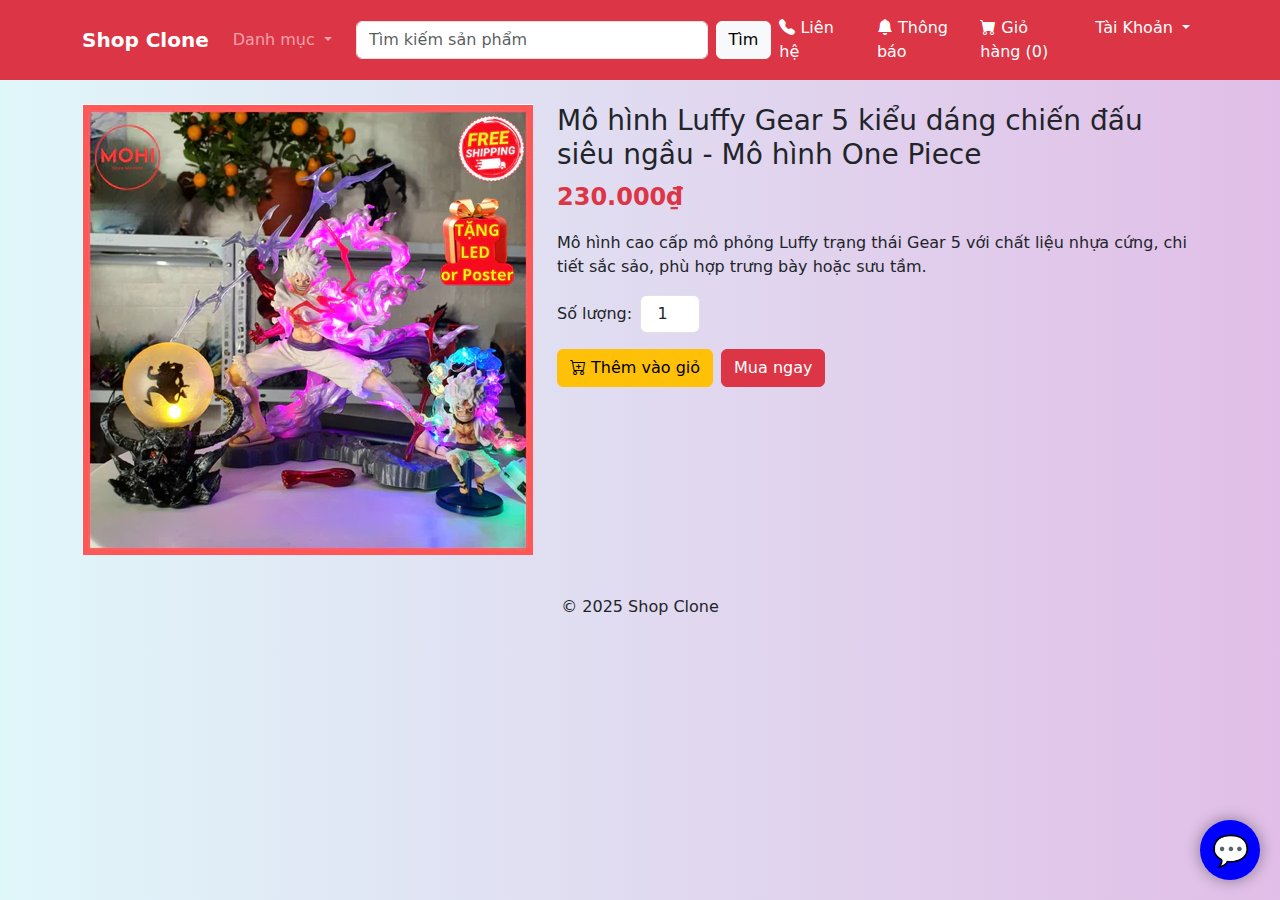
<file: product_information_2.html>
<!DOCTYPE html>
<html lang="vi">

<head>
  <meta charset="UTF-8" />
  <meta name="viewport" content="width=device-width, initial-scale=1.0" />
  <title>Chi Tiết Sản Phẩm 2</title>
  <link rel="stylesheet" href="./final_internship.css">
  <link href="https://cdn.jsdelivr.net/npm/bootstrap@5.3.6/dist/css/bootstrap.min.css" rel="stylesheet" />
  <link rel="stylesheet" href="https://cdn.jsdelivr.net/npm/bootstrap-icons/font/bootstrap-icons.css" />
  <style>
    .product-img {
      max-width: 100%;
    }

    .quantity-input {
      width: 60px;
      text-align: center;
    }

    #alert-box {
      transition: all 0.5s ease;
    }
  </style>
</head>

<body>
  <!-- Navbar -->
  <nav class="navbar navbar-expand-lg navbar-dark bg-danger">
    <div class="container">
      <a class="navbar-brand fw-bold" href="./index.html">Shop Clone</a>
      <button class="navbar-toggler" type="button" data-bs-toggle="collapse" data-bs-target="#mainNavbar">
        <span class="navbar-toggler-icon"></span>
      </button>
      <div class="collapse navbar-collapse" id="mainNavbar">
        <ul class="navbar-nav me-3">
          <li class="nav-item dropdown">
            <a class="nav-link dropdown-toggle" href="#" id="categoryDropdown" role="button" data-bs-toggle="dropdown">
              Danh mục
            </a>
            <ul class="dropdown-menu">
              <li><a href="#" class="dropdown-item">Mô hình</a></li>
              <li><a href="#" class="dropdown-item">Lego</a></li>
              <li><a href="#" class="dropdown-item">Rubik</a></li>
              <li><a href="#" class="dropdown-item">Điện thoại</a></li>
            </ul>
          </li>
        </ul>
        <form class="d-flex w-50 me-auto">
          <input class="form-control me-2" type="search" placeholder="Tìm kiếm sản phẩm" />
          <button class="btn btn-light" type="submit">Tìm</button>
        </form>
        <ul class="navbar-nav me-3">
          <li class="nav-item">
            <a class="nav-link text-white" href="./contact.html"><i class="bi bi-telephone-fill"></i> Liên hệ</a>
          </li>
        </ul>
        <ul class="navbar-nav">
          <li class="nav-item me-2">
            <a class="nav-link text-white" href="#"><i class="bi bi-bell-fill"></i> Thông báo</a>
          </li>
          <li class="nav-item me-2">
            <a class="nav-link text-white" href="./shopping_cart.html"><i class="bi bi-cart-fill"></i> Giỏ hàng (<span
                id="cart-count">0</span>)</a>
          </li>
          <!-- Nếu đã đăng nhập -->
          <li class="nav-item" id="welcomeUser" style="display: none;">
            <a class="nav-link text-white" href="./account.html"><i class="bi bi-person"></i> Xin chào, <span
                id="usernameDisplay">User</span></a>
          </li>
          <li class="nav-item" id="logoutBtn" style="display: none;">
            <a class="nav-link text-white" href="#" onclick="logout()">Đăng xuất</a>
          </li>
          <!-- Nếu chưa đăng nhập -->
          <li class="nav-item dropdown" id="authMenu">
            <a class="nav-link dropdown-toggle text-white" href="#" id="userMenu" role="button"
              data-bs-toggle="dropdown">
              Tài Khoản
            </a>
            <ul class="dropdown-menu">
              <li><a href="./register.html" class="dropdown-item">Đăng ký</a></li>
              <li><a href="./login.html" class="dropdown-item">Đăng nhập</a></li>
            </ul>
          </li>
        </ul>
      </div>
    </div>
  </nav>
  <!-- Nội dung sản phẩm -->
  <div class="container my-4">
    <div class="row">
      <div class="col-md-5">
        <img src="./image/4.png" class="product-img" alt="Rubik" />
      </div>
      <div class="col-md-7">
        <h3>Mô hình Luffy Gear 5 kiểu dáng chiến đấu siêu ngầu - Mô hình One Piece</h3>
        <p class="text-danger fw-bold fs-4">230.000₫</p>
        <p>Mô hình cao cấp mô phỏng Luffy trạng thái Gear 5 với chất liệu nhựa cứng, chi tiết sắc sảo, phù hợp trưng bày
          hoặc sưu tầm.</p>
        <div class="d-flex align-items-center mb-3">
          <label class="me-2">Số lượng:</label>
          <input type="number" id="quantity" class="form-control quantity-input" value="1" min="1">
        </div>
        <div class="d-flex gap-2">
          <button onclick="addToCart(true)" class="btn btn-warning"><i class="bi bi-cart-plus"></i> Thêm vào
            giỏ</button>
          <button onclick="buyNow()" class="btn btn-danger">Mua ngay</button>
        </div>
        <div id="alert-box" class="alert alert-success mt-3 d-none">Đã thêm vào giỏ hàng!</div>
      </div>
    </div>
  </div>
  <div id="chatbot-icon">💬</div>
  <div id="chatbot-container" class="hidden">
    <div id="chatbot-header">
      <span>ChatBot</span>
      <button id="close-btn">&times;</button>
    </div>
    <div id="chatbot-body">
      <div id="chatbot-messages"></div>
    </div>
    <div id="chatbot-input-container">
      <input type="text" id="chatbot-input" placeholder="Type a message" />
      <button id="send-btn">Send</button>
    </div>
  </div>
  <footer class="text-center py-3">
    <p>&copy; 2025 Shop Clone</p>
  </footer>
  <script src="./js/product_information_2.js"></script>
  <script src="https://cdn.jsdelivr.net/npm/bootstrap@5.3.6/dist/js/bootstrap.bundle.min.js"
    integrity="sha384-j1CDi7MgGQ12Z7Qab0qlWQ/Qqz24Gc6BM0thvEMVjHnfYGF0rmFCozFSxQBxwHKO"
    crossorigin="anonymous"></script>
</body>

</html>
</file>
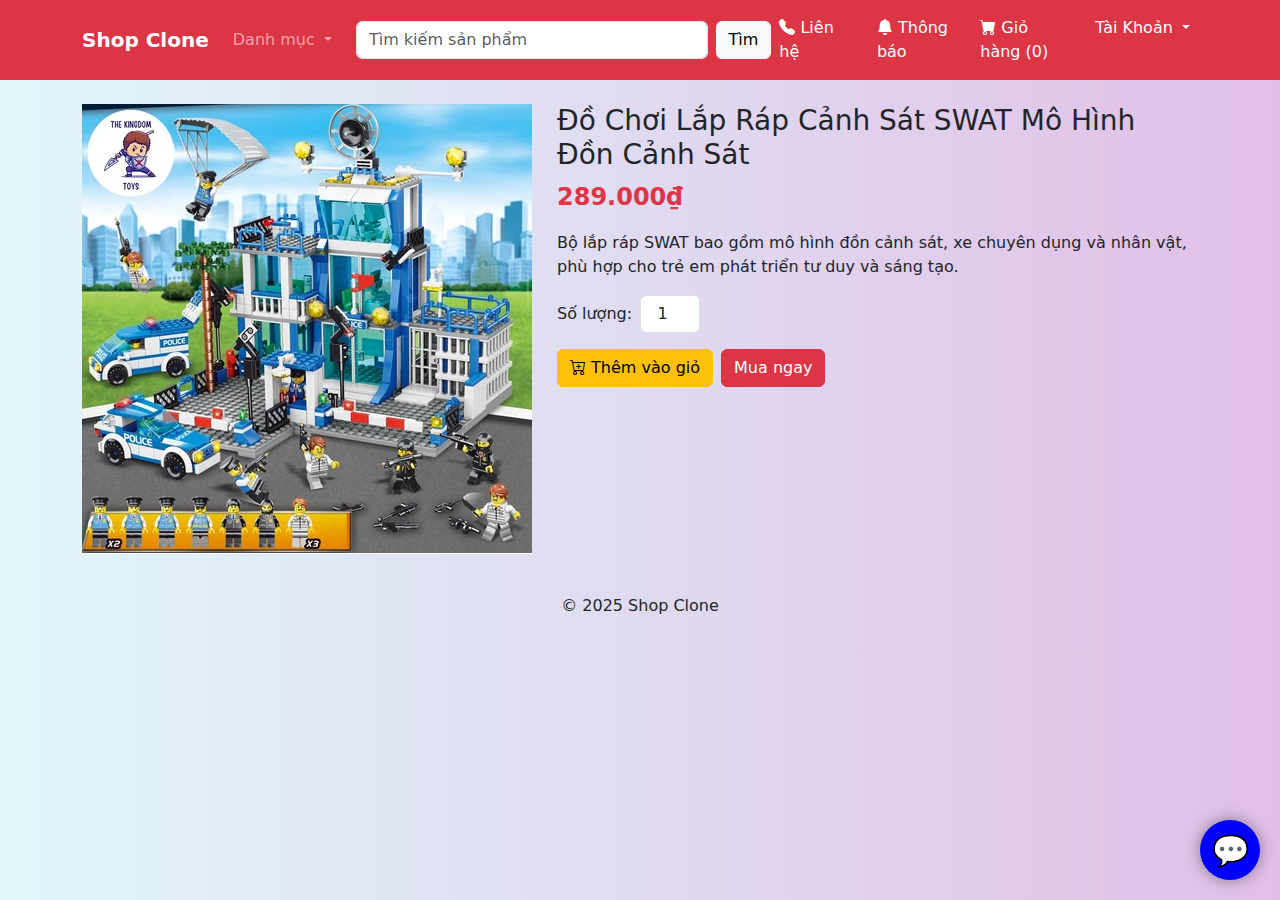
<file: product_information_3.html>
<!DOCTYPE html>
<html lang="vi">

<head>
  <meta charset="UTF-8" />
  <meta name="viewport" content="width=device-width, initial-scale=1.0" />
  <title>Chi Tiết Sản Phẩm 3</title>
  <link rel="stylesheet" href="./final_internship.css">
  <link href="https://cdn.jsdelivr.net/npm/bootstrap@5.3.6/dist/css/bootstrap.min.css" rel="stylesheet" />
  <link rel="stylesheet" href="https://cdn.jsdelivr.net/npm/bootstrap-icons/font/bootstrap-icons.css" />
  <style>
    .product-img {
      max-width: 100%;
    }

    .quantity-input {
      width: 60px;
      text-align: center;
    }

    #alert-box {
      transition: all 0.5s ease;
    }
  </style>
</head>

<body>
  <!-- Navbar -->
  <nav class="navbar navbar-expand-lg navbar-dark bg-danger">
    <div class="container">
      <a class="navbar-brand fw-bold" href="./index.html">Shop Clone</a>
      <button class="navbar-toggler" type="button" data-bs-toggle="collapse" data-bs-target="#mainNavbar">
        <span class="navbar-toggler-icon"></span>
      </button>
      <div class="collapse navbar-collapse" id="mainNavbar">
        <ul class="navbar-nav me-3">
          <li class="nav-item dropdown">
            <a class="nav-link dropdown-toggle" href="#" id="categoryDropdown" role="button" data-bs-toggle="dropdown">
              Danh mục
            </a>
            <ul class="dropdown-menu">
              <li><a href="#" class="dropdown-item">Mô hình</a></li>
              <li><a href="#" class="dropdown-item">Lego</a></li>
              <li><a href="#" class="dropdown-item">Rubik</a></li>
              <li><a href="#" class="dropdown-item">Điện thoại</a></li>
            </ul>
          </li>
        </ul>
        <form class="d-flex w-50 me-auto">
          <input class="form-control me-2" type="search" placeholder="Tìm kiếm sản phẩm" />
          <button class="btn btn-light" type="submit">Tìm</button>
        </form>
        <ul class="navbar-nav me-3">
          <li class="nav-item">
            <a class="nav-link text-white" href="./contact.html"><i class="bi bi-telephone-fill"></i> Liên hệ</a>
          </li>
        </ul>
        <ul class="navbar-nav">
          <li class="nav-item me-2">
            <a class="nav-link text-white" href="#"><i class="bi bi-bell-fill"></i> Thông báo</a>
          </li>
          <li class="nav-item me-2">
            <a class="nav-link text-white" href="./shopping_cart.html"><i class="bi bi-cart-fill"></i> Giỏ hàng (<span
                id="cart-count">0</span>)</a>
          </li>
          <!-- Nếu đã đăng nhập -->
          <li class="nav-item" id="welcomeUser" style="display: none;">
            <a class="nav-link text-white" href="./account.html"><i class="bi bi-person"></i> Xin chào, <span
                id="usernameDisplay">User</span></a>
          </li>
          <li class="nav-item" id="logoutBtn" style="display: none;">
            <a class="nav-link text-white" href="#" onclick="logout()">Đăng xuất</a>
          </li>
          <!-- Nếu chưa đăng nhập -->
          <li class="nav-item dropdown" id="authMenu">
            <a class="nav-link dropdown-toggle text-white" href="#" id="userMenu" role="button"
              data-bs-toggle="dropdown">
              Tài Khoản
            </a>
            <ul class="dropdown-menu">
              <li><a href="./register.html" class="dropdown-item">Đăng ký</a></li>
              <li><a href="./login.html" class="dropdown-item">Đăng nhập</a></li>
            </ul>
          </li>
        </ul>
      </div>
    </div>
  </nav>
  <!-- Nội dung sản phẩm -->
  <div class="container my-4">
    <div class="row">
      <div class="col-md-5">
        <img src="./image/6.png" class="product-img" alt="Rubik" />
      </div>
      <div class="col-md-7">
        <h3>Đồ Chơi Lắp Ráp Cảnh Sát SWAT Mô Hình Đồn Cảnh Sát</h3>
        <p class="text-danger fw-bold fs-4">289.000₫</p>
        <p>Bộ lắp ráp SWAT bao gồm mô hình đồn cảnh sát, xe chuyên dụng và nhân vật, phù hợp cho trẻ em phát triển tư
          duy và sáng tạo.</p>
        <div class="d-flex align-items-center mb-3">
          <label class="me-2">Số lượng:</label>
          <input type="number" id="quantity" class="form-control quantity-input" value="1" min="1">
        </div>
        <div class="d-flex gap-2">
          <button onclick="addToCart(true)" class="btn btn-warning"><i class="bi bi-cart-plus"></i> Thêm vào
            giỏ</button>
          <button onclick="buyNow()" class="btn btn-danger">Mua ngay</button>
        </div>
        <div id="alert-box" class="alert alert-success mt-3 d-none">Đã thêm vào giỏ hàng!</div>
      </div>
    </div>
  </div>
  <div id="chatbot-icon">💬</div>
  <div id="chatbot-container" class="hidden">
    <div id="chatbot-header">
      <span>ChatBot</span>
      <button id="close-btn">&times;</button>
    </div>
    <div id="chatbot-body">
      <div id="chatbot-messages"></div>
    </div>
    <div id="chatbot-input-container">
      <input type="text" id="chatbot-input" placeholder="Type a message" />
      <button id="send-btn">Send</button>
    </div>
  </div>
  <footer class="text-center py-3">
    <p>&copy; 2025 Shop Clone</p>
  </footer>
  <script src="./js/product_information_3.js"></script>
  <script src="https://cdn.jsdelivr.net/npm/bootstrap@5.3.6/dist/js/bootstrap.bundle.min.js"
    integrity="sha384-j1CDi7MgGQ12Z7Qab0qlWQ/Qqz24Gc6BM0thvEMVjHnfYGF0rmFCozFSxQBxwHKO"
    crossorigin="anonymous"></script>
</body>

</html>
</file>
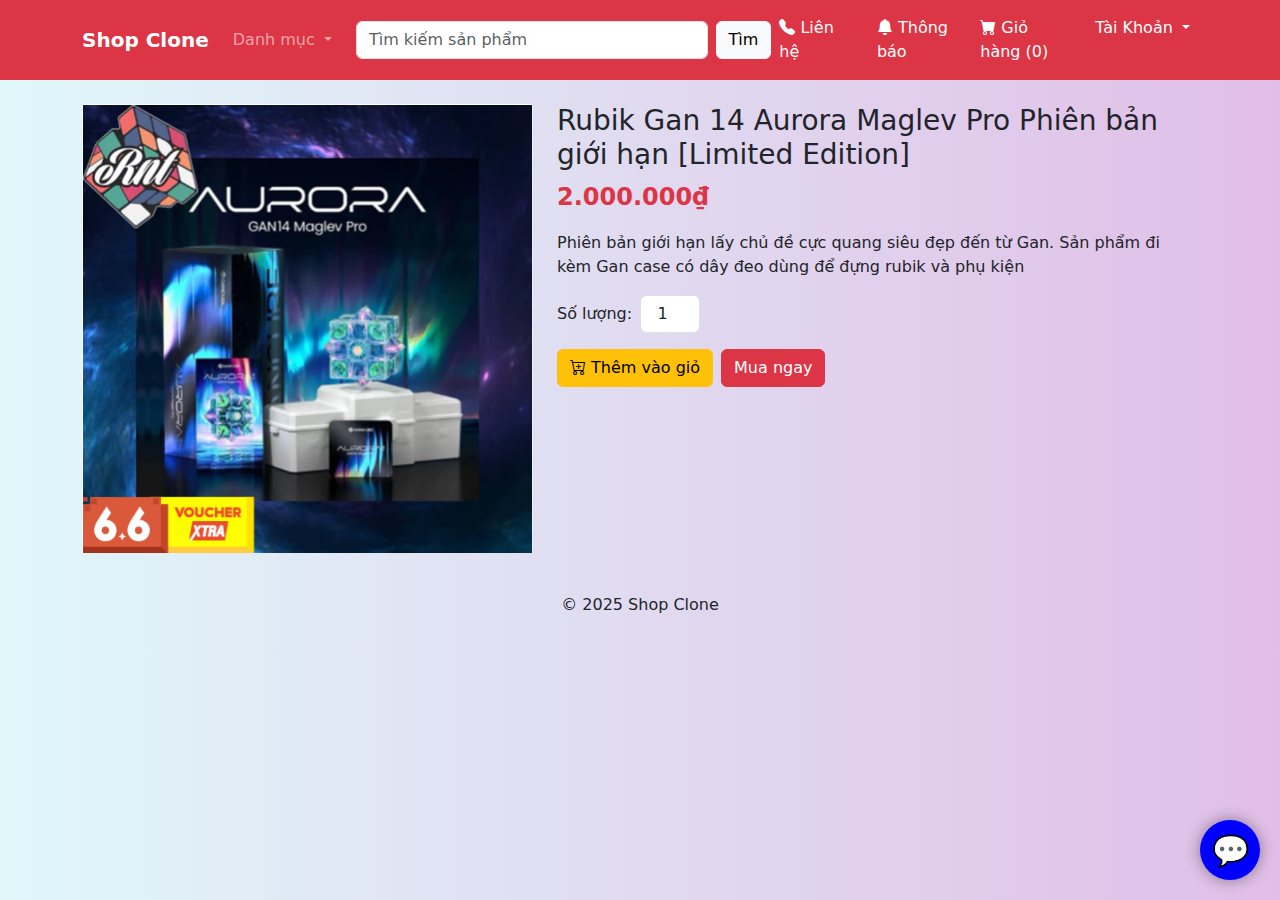
<file: product_information_4.html>
<!DOCTYPE html>
<html lang="vi">

<head>
  <meta charset="UTF-8" />
  <meta name="viewport" content="width=device-width, initial-scale=1.0" />
  <title>Chi Tiết Sản Phẩm 4</title>
  <link rel="stylesheet" href="./final_internship.css" />
  <link href="https://cdn.jsdelivr.net/npm/bootstrap@5.3.6/dist/css/bootstrap.min.css" rel="stylesheet" />
  <link rel="stylesheet" href="https://cdn.jsdelivr.net/npm/bootstrap-icons/font/bootstrap-icons.css" />
  <style>
    .product-img {
      max-width: 100%;
    }

    .quantity-input {
      width: 60px;
      text-align: center;
    }

    #alert-box {
      transition: all 0.5s ease;
    }
  </style>
</head>

<body>
  <!-- Navbar -->
  <nav class="navbar navbar-expand-lg navbar-dark bg-danger">
    <div class="container">
      <a class="navbar-brand fw-bold" href="./index.html">Shop Clone</a>
      <button class="navbar-toggler" type="button" data-bs-toggle="collapse" data-bs-target="#mainNavbar">
        <span class="navbar-toggler-icon"></span>
      </button>
      <div class="collapse navbar-collapse" id="mainNavbar">
        <ul class="navbar-nav me-3">
          <li class="nav-item dropdown">
            <a class="nav-link dropdown-toggle" href="#" id="categoryDropdown" role="button" data-bs-toggle="dropdown">
              Danh mục
            </a>
            <ul class="dropdown-menu">
              <li><a href="#" class="dropdown-item">Mô hình</a></li>
              <li><a href="#" class="dropdown-item">Lego</a></li>
              <li><a href="#" class="dropdown-item">Rubik</a></li>
              <li><a href="#" class="dropdown-item">Điện thoại</a></li>
            </ul>
          </li>
        </ul>
        <form class="d-flex w-50 me-auto">
          <input class="form-control me-2" type="search" placeholder="Tìm kiếm sản phẩm" />
          <button class="btn btn-light" type="submit">Tìm</button>
        </form>
        <ul class="navbar-nav me-3">
          <li class="nav-item">
            <a class="nav-link text-white" href="./contact.html"><i class="bi bi-telephone-fill"></i> Liên hệ</a>
          </li>
        </ul>
        <ul class="navbar-nav">
          <li class="nav-item me-2">
            <a class="nav-link text-white" href="#"><i class="bi bi-bell-fill"></i> Thông báo</a>
          </li>
          <li class="nav-item me-2">
            <a class="nav-link text-white" href="./shopping_cart.html"><i class="bi bi-cart-fill"></i> Giỏ hàng (<span
                id="cart-count">0</span>)</a>
          </li>
          <!-- Nếu đã đăng nhập -->
          <li class="nav-item" id="welcomeUser" style="display: none">
            <a class="nav-link text-white" href="./account.html"><i class="bi bi-person"></i> Xin chào,
              <span id="usernameDisplay">User</span></a>
          </li>
          <li class="nav-item" id="logoutBtn" style="display: none">
            <a class="nav-link text-white" href="#" onclick="logout()">Đăng xuất</a>
          </li>
          <!-- Nếu chưa đăng nhập -->
          <li class="nav-item dropdown" id="authMenu">
            <a class="nav-link dropdown-toggle text-white" href="#" id="userMenu" role="button"
              data-bs-toggle="dropdown">
              Tài Khoản
            </a>
            <ul class="dropdown-menu">
              <li><a href="./register.html" class="dropdown-item">Đăng ký</a></li>
              <li><a href="./login.html" class="dropdown-item">Đăng nhập</a></li>
            </ul>
          </li>
        </ul>
      </div>
    </div>
  </nav>
  <!-- Nội dung sản phẩm -->
  <div class="container my-4">
    <div class="row">
      <div class="col-md-5">
        <img src="./image/9.png" class="product-img" alt="Rubik" />
      </div>
      <div class="col-md-7">
        <h3>
          Rubik Gan 14 Aurora Maglev Pro Phiên bản giới hạn [Limited Edition]
        </h3>
        <p class="text-danger fw-bold fs-4">2.000.000₫</p>
        <p>
          Phiên bản giới hạn lấy chủ đề cực quang siêu đẹp đến từ Gan. Sản
          phẩm đi kèm Gan case có dây đeo dùng để đựng rubik và phụ kiện
        </p>
        <div class="d-flex align-items-center mb-3">
          <label class="me-2">Số lượng:</label>
          <input type="number" id="quantity" class="form-control quantity-input" value="1" min="1" />
        </div>
        <div class="d-flex gap-2">
          <button onclick="addToCart(true)" class="btn btn-warning">
            <i class="bi bi-cart-plus"></i> Thêm vào giỏ
          </button>
          <button onclick="buyNow()" class="btn btn-danger">Mua ngay</button>
        </div>
        <div id="alert-box" class="alert alert-success mt-3 d-none">
          Đã thêm vào giỏ hàng!
        </div>
      </div>
    </div>
  </div>
  <div id="chatbot-icon">💬</div>
  <div id="chatbot-container" class="hidden">
    <div id="chatbot-header">
      <span>ChatBot</span>
      <button id="close-btn">&times;</button>
    </div>
    <div id="chatbot-body">
      <div id="chatbot-messages"></div>
    </div>
    <div id="chatbot-input-container">
      <input type="text" id="chatbot-input" placeholder="Type a message" />
      <button id="send-btn">Send</button>
    </div>
  </div>
  <footer class="text-center py-3">
    <p>&copy; 2025 Shop Clone</p>
  </footer>
  <script src="./js/product_information_4.js"></script>
  <script src="https://cdn.jsdelivr.net/npm/bootstrap@5.3.6/dist/js/bootstrap.bundle.min.js"
    integrity="sha384-j1CDi7MgGQ12Z7Qab0qlWQ/Qqz24Gc6BM0thvEMVjHnfYGF0rmFCozFSxQBxwHKO"
    crossorigin="anonymous"></script>
</body>

</html>
</file>
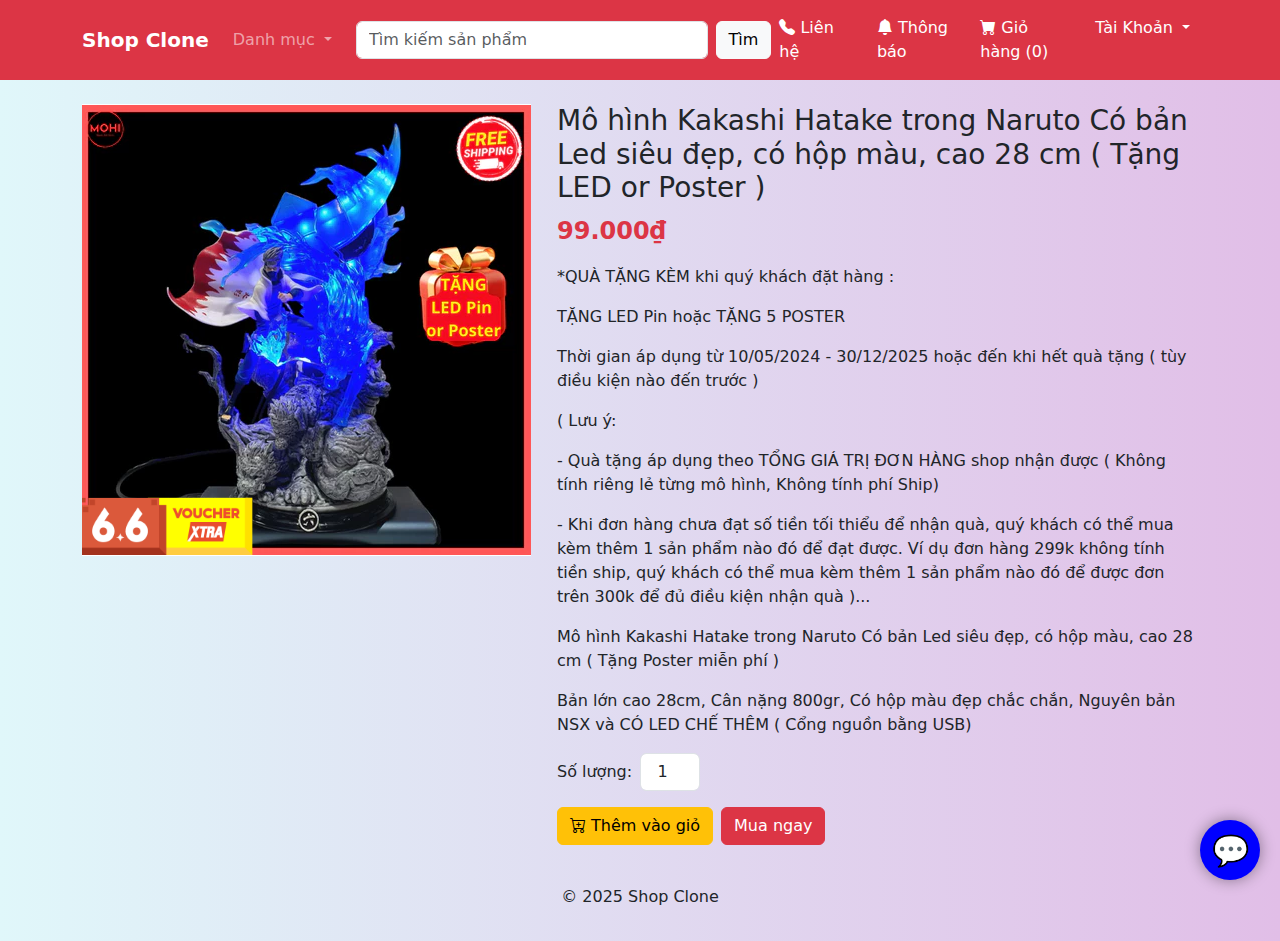
<file: product_information_5.html>
<!DOCTYPE html>
<html lang="vi">

<head>
    <meta charset="UTF-8" />
    <meta name="viewport" content="width=device-width, initial-scale=1.0" />
    <title>Chi Tiết Sản Phẩm 5</title>
    <link rel="stylesheet" href="./final_internship.css">
    <link href="https://cdn.jsdelivr.net/npm/bootstrap@5.3.6/dist/css/bootstrap.min.css" rel="stylesheet" />
    <link rel="stylesheet" href="https://cdn.jsdelivr.net/npm/bootstrap-icons/font/bootstrap-icons.css" />
    <style>
        .product-img {
            max-width: 100%;
        }

        .quantity-input {
            width: 60px;
            text-align: center;
        }

        #alert-box {
            transition: all 0.5s ease;
        }
    </style>
</head>

<body>
    <!-- Navbar -->
    <nav class="navbar navbar-expand-lg navbar-dark bg-danger">
        <div class="container">
            <a class="navbar-brand fw-bold" href="./index.html">Shop Clone</a>
            <button class="navbar-toggler" type="button" data-bs-toggle="collapse" data-bs-target="#mainNavbar">
                <span class="navbar-toggler-icon"></span>
            </button>
            <div class="collapse navbar-collapse" id="mainNavbar">
                <ul class="navbar-nav me-3">
                    <li class="nav-item dropdown">
                        <a class="nav-link dropdown-toggle" href="#" id="categoryDropdown" role="button"
                            data-bs-toggle="dropdown">
                            Danh mục
                        </a>
                        <ul class="dropdown-menu">
                            <li><a href="#" class="dropdown-item">Mô hình</a></li>
                            <li><a href="#" class="dropdown-item">Lego</a></li>
                            <li><a href="#" class="dropdown-item">Rubik</a></li>
                            <li><a href="#" class="dropdown-item">Điện thoại</a></li>
                        </ul>
                    </li>
                </ul>
                <form class="d-flex w-50 me-auto">
                    <input class="form-control me-2" type="search" placeholder="Tìm kiếm sản phẩm" />
                    <button class="btn btn-light" type="submit">Tìm</button>
                </form>
                <ul class="navbar-nav me-3">
                    <li class="nav-item">
                        <a class="nav-link text-white" href="./contact.html"><i class="bi bi-telephone-fill"></i> Liên
                            hệ</a>
                    </li>
                </ul>
                <ul class="navbar-nav">
                    <li class="nav-item me-2">
                        <a class="nav-link text-white" href="#"><i class="bi bi-bell-fill"></i> Thông báo</a>
                    </li>
                    <li class="nav-item me-2">
                        <a class="nav-link text-white" href="./shopping_cart.html"><i class="bi bi-cart-fill"></i> Giỏ hàng
                            (<span id="cart-count">0</span>)</a>
                    </li>
                    <!-- Nếu đã đăng nhập -->
                    <li class="nav-item" id="welcomeUser" style="display: none;">
                        <a class="nav-link text-white" href="./account.html"><i class="bi bi-person"></i> Xin chào,
                            <span id="usernameDisplay">User</span></a>
                    </li>
                    <li class="nav-item" id="logoutBtn" style="display: none;">
                        <a class="nav-link text-white" href="#" onclick="logout()">Đăng xuất</a>
                    </li>
                    <!-- Nếu chưa đăng nhập -->
                    <li class="nav-item dropdown" id="authMenu">
                        <a class="nav-link dropdown-toggle text-white" href="#" id="userMenu" role="button"
                            data-bs-toggle="dropdown">
                            Tài Khoản
                        </a>
                        <ul class="dropdown-menu">
                            <li><a href="./register.html" class="dropdown-item">Đăng ký</a></li>
                            <li><a href="./login.html" class="dropdown-item">Đăng nhập</a></li>
                        </ul>
                    </li>
                </ul>
            </div>
        </div>
    </nav>
    <!-- Nội dung sản phẩm -->
    <div class="container my-4">
        <div class="row">
            <div class="col-md-5">
                <img src="./image/10.png" class="product-img" alt="Mô hình" />
            </div>
            <div class="col-md-7">
                <h3>Mô hình Kakashi Hatake trong Naruto Có bản Led siêu đẹp, có hộp màu, cao 28 cm ( Tặng LED or Poster
                    )</h3>
                <p class="text-danger fw-bold fs-4">99.000₫</p>
                <p>*QUÀ TẶNG KÈM khi quý khách đặt hàng :</p>
                <p>TẶNG LED Pin hoặc TẶNG 5 POSTER</p>
                <p>Thời gian áp dụng từ 10/05/2024 - 30/12/2025 hoặc đến khi hết quà tặng ( tùy điều kiện nào đến trước
                    )</p>
                <p>( Lưu ý:</p>
                <p>- Quà tặng áp dụng theo TỔNG GIÁ TRỊ ĐƠN HÀNG shop nhận được ( Không tính riêng lẻ từng mô hình,
                    Không tính phí Ship)</p>
                <p>- Khi đơn hàng chưa đạt số tiền tối thiểu để nhận quà, quý khách có thể mua kèm thêm 1 sản phẩm nào
                    đó để đạt được. Ví dụ đơn hàng 299k không tính tiền ship, quý khách có thể mua kèm thêm 1 sản phẩm
                    nào đó để được đơn trên 300k để đủ điều kiện nhận quà )...</p>
                <p> Mô hình Kakashi Hatake trong Naruto Có bản Led siêu đẹp, có hộp màu, cao 28 cm ( Tặng Poster miễn
                    phí )</p>
                <p>Bản lớn cao 28cm, Cân nặng 800gr, Có hộp màu đẹp chắc chắn, Nguyên bản NSX và CÓ LED CHẾ THÊM ( Cổng
                    nguồn bằng USB)</p>
                <div class="d-flex align-items-center mb-3">
                    <label class="me-2">Số lượng:</label>
                    <input type="number" id="quantity" class="form-control quantity-input" value="1" min="1">
                </div>
                <div class="d-flex gap-2">
                    <button onclick="addToCart(true)" class="btn btn-warning"><i class="bi bi-cart-plus"></i> Thêm vào
                        giỏ</button>
                    <button onclick="buyNow()" class="btn btn-danger">Mua ngay</button>
                </div>
                <div id="alert-box" class="alert alert-success mt-3 d-none">Đã thêm vào giỏ hàng!</div>
            </div>
        </div>
    </div>
    <div id="chatbot-icon">💬</div>
    <div id="chatbot-container" class="hidden">
        <div id="chatbot-header">
            <span>ChatBot</span>
            <button id="close-btn">&times;</button>
        </div>
        <div id="chatbot-body">
            <div id="chatbot-messages"></div>
        </div>
        <div id="chatbot-input-container">
            <input type="text" id="chatbot-input" placeholder="Type a message" />
            <button id="send-btn">Send</button>
        </div>
    </div>
    <footer class="text-center py-3">
        <p>&copy; 2025 Shop Clone</p>
    </footer>
    <script src="./js/product_information_5.js"></script>
    <script src="https://cdn.jsdelivr.net/npm/bootstrap@5.3.6/dist/js/bootstrap.bundle.min.js"
        integrity="sha384-j1CDi7MgGQ12Z7Qab0qlWQ/Qqz24Gc6BM0thvEMVjHnfYGF0rmFCozFSxQBxwHKO"
        crossorigin="anonymous"></script>
</body>

</html>
</file>
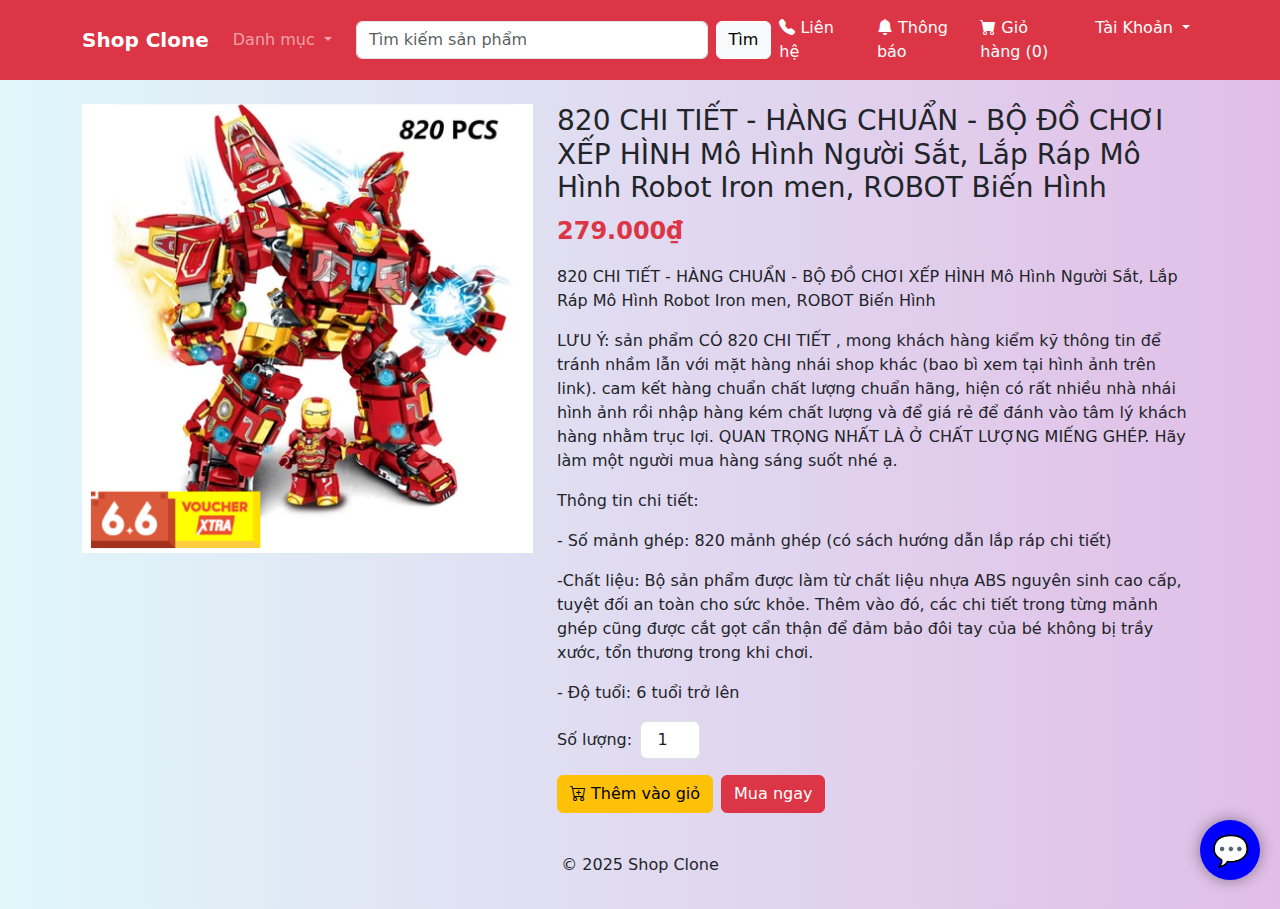
<file: product_information_6.html>
<!DOCTYPE html>
<html lang="vi">

<head>
    <meta charset="UTF-8" />
    <meta name="viewport" content="width=device-width, initial-scale=1.0" />
    <title>Chi Tiết Sản Phẩm 6</title>
    <link rel="stylesheet" href="./final_internship.css">
    <link href="https://cdn.jsdelivr.net/npm/bootstrap@5.3.6/dist/css/bootstrap.min.css" rel="stylesheet" />
    <link rel="stylesheet" href="https://cdn.jsdelivr.net/npm/bootstrap-icons/font/bootstrap-icons.css" />
    <style>
        .product-img {
            max-width: 100%;
        }

        .quantity-input {
            width: 60px;
            text-align: center;
        }

        #alert-box {
            transition: all 0.5s ease;
        }
    </style>
</head>

<body>
    <!-- Navbar -->
    <nav class="navbar navbar-expand-lg navbar-dark bg-danger">
        <div class="container">
            <a class="navbar-brand fw-bold" href="./index.html">Shop Clone</a>
            <button class="navbar-toggler" type="button" data-bs-toggle="collapse" data-bs-target="#mainNavbar">
                <span class="navbar-toggler-icon"></span>
            </button>
            <div class="collapse navbar-collapse" id="mainNavbar">
                <ul class="navbar-nav me-3">
                    <li class="nav-item dropdown">
                        <a class="nav-link dropdown-toggle" href="#" id="categoryDropdown" role="button"
                            data-bs-toggle="dropdown">
                            Danh mục
                        </a>
                        <ul class="dropdown-menu">
                            <li><a href="#" class="dropdown-item">Mô hình</a></li>
                            <li><a href="#" class="dropdown-item">Lego</a></li>
                            <li><a href="#" class="dropdown-item">Rubik</a></li>
                            <li><a href="#" class="dropdown-item">Điện thoại</a></li>
                        </ul>
                    </li>
                </ul>
                <form class="d-flex w-50 me-auto">
                    <input class="form-control me-2" type="search" placeholder="Tìm kiếm sản phẩm" />
                    <button class="btn btn-light" type="submit">Tìm</button>
                </form>
                <ul class="navbar-nav me-3">
                    <li class="nav-item">
                        <a class="nav-link text-white" href="./contact.html"><i class="bi bi-telephone-fill"></i> Liên
                            hệ</a>
                    </li>
                </ul>
                <ul class="navbar-nav">
                    <li class="nav-item me-2">
                        <a class="nav-link text-white" href="#"><i class="bi bi-bell-fill"></i> Thông báo</a>
                    </li>
                    <li class="nav-item me-2">
                        <a class="nav-link text-white" href=".//shopping_cart.html"><i class="bi bi-cart-fill"></i> Giỏ hàng
                            (<span id="cart-count">0</span>)</a>
                    </li>
                    <!-- Nếu đã đăng nhập -->
                    <li class="nav-item" id="welcomeUser" style="display: none;">
                        <a class="nav-link text-white" href="./account.html"><i class="bi bi-person"></i> Xin chào,
                            <span id="usernameDisplay">User</span></a>
                    </li>
                    <li class="nav-item" id="logoutBtn" style="display: none;">
                        <a class="nav-link text-white" href="#" onclick="logout()">Đăng xuất</a>
                    </li>
                    <!-- Nếu chưa đăng nhập -->
                    <li class="nav-item dropdown" id="authMenu">
                        <a class="nav-link dropdown-toggle text-white" href="#" id="userMenu" role="button"
                            data-bs-toggle="dropdown">
                            Tài Khoản
                        </a>
                        <ul class="dropdown-menu">
                            <li><a href="./register.html" class="dropdown-item">Đăng ký</a></li>
                            <li><a href="./login.html" class="dropdown-item">Đăng nhập</a></li>
                        </ul>
                    </li>
                </ul>
            </div>
        </div>
    </nav>
    <!-- Nội dung sản phẩm -->
    <div class="container my-4">
        <div class="row">
            <div class="col-md-5">
                <img src="./image/11.png" class="product-img" alt="Rubik" />
            </div>
            <div class="col-md-7">
                <h3>820 CHI TIẾT - HÀNG CHUẨN - BỘ ĐỒ CHƠI XẾP HÌNH Mô Hình Người Sắt, Lắp Ráp Mô Hình Robot Iron men,
                    ROBOT Biến Hình</h3>
                <p class="text-danger fw-bold fs-4">279.000₫</p>
                <p>820 CHI TIẾT - HÀNG CHUẨN - BỘ ĐỒ CHƠI XẾP HÌNH Mô Hình Người Sắt, Lắp Ráp Mô Hình Robot Iron men,
                    ROBOT Biến Hình</p>
                <p> LƯU Ý: sản phẩm CÓ 820 CHI TIẾT , mong khách hàng kiểm kỹ thông tin để tránh nhầm lẫn với mặt
                    hàng nhái shop khác (bao bì xem tại hình ảnh trên link). cam kết hàng chuẩn chất lượng chuẩn hãng,
                    hiện có rất nhiều nhà nhái hình ảnh rồi nhập hàng kém chất lượng và để giá rẻ để đánh vào tâm lý
                    khách hàng nhằm trục lợi. QUAN TRỌNG NHẤT LÀ Ở CHẤT LƯỢNG MIẾNG GHÉP. Hãy làm một người mua hàng
                    sáng suốt nhé ạ. </p>
                <p>Thông tin chi tiết:</p>
                <p>- Số mảnh ghép: 820 mảnh ghép (có sách hướng dẫn lắp ráp chi tiết)</p>
                <p>-Chất liệu: Bộ sản phẩm được làm từ chất liệu nhựa ABS nguyên sinh cao cấp, tuyệt đối an toàn cho sức
                    khỏe. Thêm vào đó, các chi tiết trong từng mảnh ghép cũng được cắt gọt cẩn thận để đảm bảo đôi tay
                    của bé không bị trầy xước, tổn thương trong khi chơi.</p>
                <p>- Độ tuổi: 6 tuổi trở lên</p>
                <div class="d-flex align-items-center mb-3">
                    <label class="me-2">Số lượng:</label>
                    <input type="number" id="quantity" class="form-control quantity-input" value="1" min="1">
                </div>
                <div class="d-flex gap-2">
                    <button onclick="addToCart(true)" class="btn btn-warning"><i class="bi bi-cart-plus"></i> Thêm vào
                        giỏ</button>
                    <button onclick="buyNow()" class="btn btn-danger">Mua ngay</button>
                </div>
                <div id="alert-box" class="alert alert-success mt-3 d-none">Đã thêm vào giỏ hàng!</div>
            </div>
        </div>
    </div>
    <div id="chatbot-icon">💬</div>
    <div id="chatbot-container" class="hidden">
        <div id="chatbot-header">
            <span>ChatBot</span>
            <button id="close-btn">&times;</button>
        </div>
        <div id="chatbot-body">
            <div id="chatbot-messages"></div>
        </div>
        <div id="chatbot-input-container">
            <input type="text" id="chatbot-input" placeholder="Type a message" />
            <button id="send-btn">Send</button>
        </div>
    </div>
    <footer class="text-center py-3">
        <p>&copy; 2025 Shop Clone</p>
    </footer>
    <script src="./js/product_information_6.js"></script>
    <script src="https://cdn.jsdelivr.net/npm/bootstrap@5.3.6/dist/js/bootstrap.bundle.min.js"
        integrity="sha384-j1CDi7MgGQ12Z7Qab0qlWQ/Qqz24Gc6BM0thvEMVjHnfYGF0rmFCozFSxQBxwHKO"
        crossorigin="anonymous"></script>
</body>

</html>
</file>
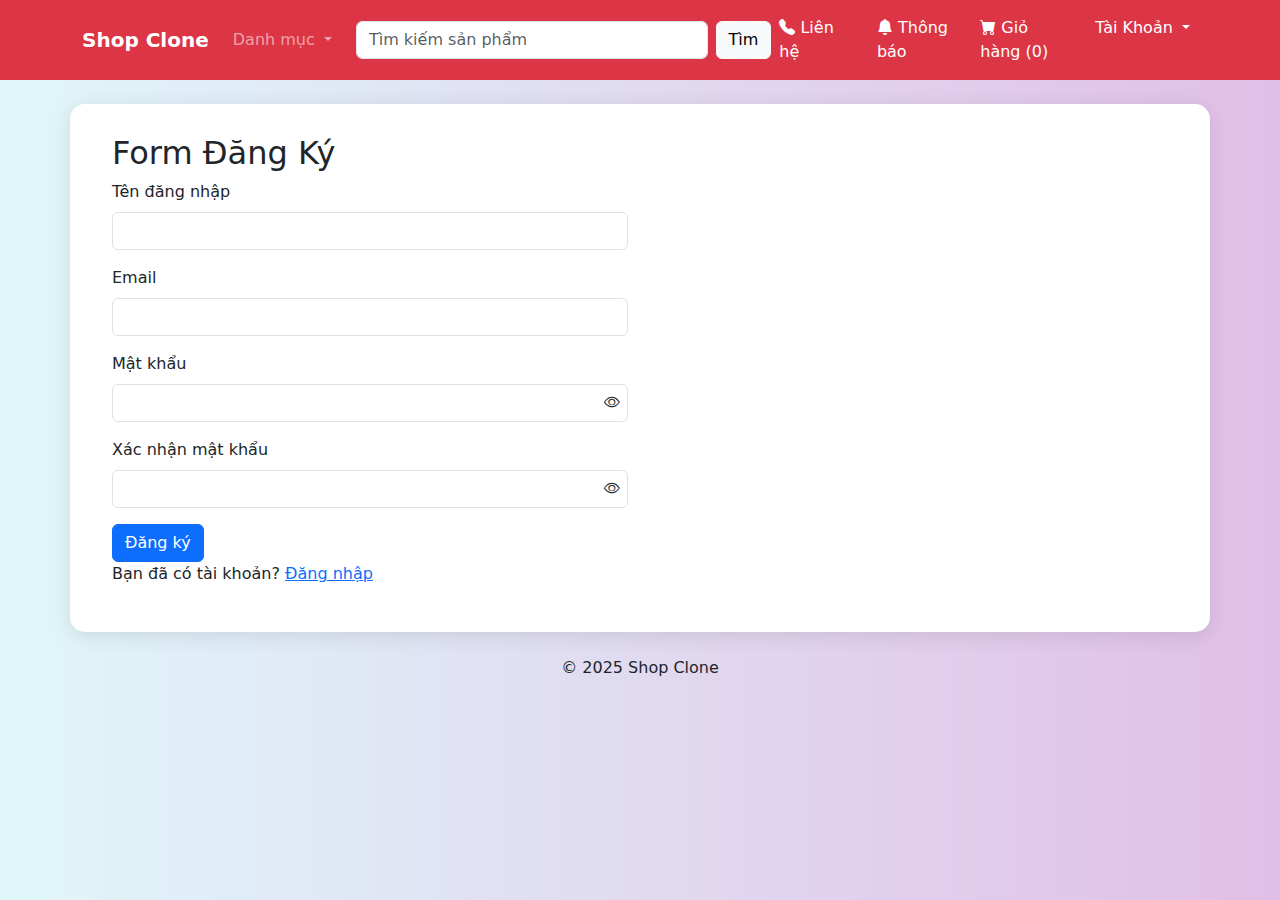
<file: register.html>
<!DOCTYPE html>
<html lang="vi">

<head>
  <meta charset="UTF-8" />
  <meta name="viewport" content="width=device-width, initial-scale=1.0" />
  <title>Form Đăng Ký</title>
  <link rel="stylesheet" href="./final_internship.css">
  <link href="https://cdn.jsdelivr.net/npm/bootstrap@5.3.6/dist/css/bootstrap.min.css" rel="stylesheet" />
  <link rel="stylesheet" href="https://cdn.jsdelivr.net/npm/bootstrap-icons/font/bootstrap-icons.css" />
</head>

<body>
  <header>
    <nav class="navbar navbar-expand-lg navbar-dark bg-danger">
      <div class="container">
        <a class="navbar-brand fw-bold" href="./index.html">Shop Clone</a>
        <button class="navbar-toggler" type="button" data-bs-toggle="collapse" data-bs-target="#mainNavbar">
          <span class="navbar-toggler-icon"></span>
        </button>
        <div class="collapse navbar-collapse" id="mainNavbar">
          <ul class="navbar-nav me-3">
            <li class="nav-item dropdown">
              <a class="nav-link dropdown-toggle" href="#" id="categoryDropdown" role="button"
                data-bs-toggle="dropdown">
                Danh mục
              </a>
              <ul class="dropdown-menu">
                <li><a href="#" class="dropdown-item">Mô hình</a></li>
                <li><a href="#" class="dropdown-item">Lego</a></li>
                <li><a href="#" class="dropdown-item">Rubik</a></li>
                <li><a href="#" class="dropdown-item">Điện thoại</a></li>
              </ul>
            </li>
          </ul>
          <form class="d-flex w-50 me-auto">
            <input class="form-control me-2" type="search" placeholder="Tìm kiếm sản phẩm" />
            <button class="btn btn-light" type="submit">Tìm</button>
          </form>
          <ul class="navbar-nav me-3">
            <li class="nav-item">
              <a class="nav-link text-white" href="./contact.html"><i class="bi bi-telephone-fill"></i> Liên hệ</a>
            </li>
          </ul>
          <ul class="navbar-nav">
            <li class="nav-item me-2">
              <a class="nav-link text-white" href="#"><i class="bi bi-bell-fill"></i> Thông báo</a>
            </li>
            <li class="nav-item me-2">
              <a class="nav-link text-white" href="./shopping_cart.html"><i class="bi bi-cart-fill"></i> Giỏ hàng (<span
                  id="cart-count">0</span>)</a>
            </li>
            <li class="nav-item dropdown">
              <a class="nav-link dropdown-toggle text-white" href="#" id="userMenu" role="button"
                data-bs-toggle="dropdown">
                <span id="usernameDisplay">Tài Khoản</span>
              </a>
              <ul class="dropdown-menu">
                <li><a href="./register.html" class="dropdown-item">Đăng ký</a></li>
                <li><a href="./login.html" class="dropdown-item">Đăng nhập</a></li>
              </ul>
            </li>
          </ul>
        </div>
      </div>
    </nav>
  </header>
  <div class="container mt-4">
    <div class="row align-items-center container-box">
      <div class="col-md-6">
        <h2>Form Đăng Ký</h2>
        <form id="registerForm">
          <div class="mb-3">
            <label for="username" class="form-label">Tên đăng nhập</label>
            <input type="text" class="form-control" id="username" required />
          </div>
          <div class="mb-3">
            <label for="email" class="form-label">Email</label>
            <input type="email" class="form-control" id="email" required />
          </div>
          <div class="mb-3">
            <label for="password" class="form-label">Mật khẩu</label>
            <div class="position-relative">
              <input type="password" class="form-control" id="password" required />
              <i class="bi bi-eye position-absolute top-50 end-0 translate-middle-y me-2 toggle-password"
                style="cursor:pointer;" data-target="password"></i>
            </div>
          </div>
          <div class="mb-3">
            <label for="confirm-password" class="form-label">Xác nhận mật khẩu</label>
            <div class="position-relative">
              <input type="password" class="form-control" id="confirm-password" required />
              <i class="bi bi-eye position-absolute top-50 end-0 translate-middle-y me-2 toggle-password"
                style="cursor:pointer;" data-target="confirm-password"></i>
            </div>
          </div>
          <div id="registerError" class="text-danger mb-2"></div>
          <button type="submit" class="btn btn-primary">Đăng ký</button>
        </form>
        <p>Bạn đã có tài khoản? <a href="./login.html">Đăng nhập</a></p>
      </div>
    </div>
  </div>
  <footer class="text-center mt-4">
    <p>&copy; 2025 Shop Clone</p>
  </footer>
  <script src="./js/register.js"></script>
  <script src="https://cdn.jsdelivr.net/npm/bootstrap@5.3.5/dist/js/bootstrap.bundle.min.js"
    integrity="sha384-k6d4wzSIapyDyv1kpU
</file>
<file: final_internship.css>
body {
  background: linear-gradient(to right, #e0f7fa, #e1bee7);
  font-family: "Arial, sans-serif";
  margin: 0;
  padding: 0;
  color: #fff;
}

.container-box {
  background: white;
  border-radius: 15px;
  padding: 30px;
  box-shadow: 0 4px 20px rgba(0, 0, 0, 0.1);
  margin-top: 50px;
}

h2 {
  color: #6a1b9a;
}

.btn-custom {
  background-color: #6a1b9a;
  color: white;
  border-radius: 25px;
}

.btn-custom:hover {
  background-color: #4a148c;
}

.form-image {
  width: 100%;
  border-radius: 15px;
}

.form-section {
  transition: all 0.3s ease-in-out;
}

a {
  color: black;
}

.zoom-img {
  transition: transform 0.3s ease;
}

.zoom-img:hover {
  transform: scale(1.1);
}

.hover-title {
  transition: color 0.3s ease;
}

.hover-title:hover {
  color: #007bff;
  text-decoration: underline;
}

.product-card {
  border-radius: 10px;
  box-shadow: 0 2px 10px rgba(0, 0, 0, 0.1);
}

/* Floating Chat Icon */
#chatbot-icon {
  position: fixed;
  bottom: 20px;
  right: 20px;
  width: 60px;
  height: 60px;
  background-color: blue;
  color: white;
  font-size: 30px;
  display: flex;
  justify-content: center;
  align-items: center;
  border-radius: 50%;
  box-shadow: 0 0 15px rgba(0, 0, 0, 0.4);
  cursor: pointer;
  transition: transform 0.2s, background-color 0.2s;
}

#chatbot-icon:hover {
  background-color: #b71c1c;
  transform: scale(1.1);
}

/* Chatbot Container */
#chatbot-container {
  position: fixed;
  bottom: 80px;
  right: 20px;
  width: 350px;
  height: 450px;
  background-color: #1f1f1f;
  border-radius: 15px;
  box-shadow: 0 0 20px rgba(0, 0, 0, 0.6);
  display: flex;
  flex-direction: column;
  overflow: hidden;
}

/* Hide Chatbot Initially */
.hidden {
  display: none !important;
}

/* Chatbot Header */
#chatbot-header {
  background-color: blue;
  color: white;
  padding: 15px;
  border-top-left-radius: 15px;
  border-top-right-radius: 15px;
  display: flex;
  justify-content: space-between;
  align-items: center;
  font-size: 18px;
}

#close-btn {
  background: none;
  border: none;
  color: white;
  font-size: 20px;
  cursor: pointer;
}

/* Chatbot Body */
#chatbot-body {
  flex: 1;
  padding: 10px;
  overflow-y: auto;
}

/* Chatbot Messages */
#chatbot-messages {
  flex: 1;
  overflow-y: auto;
  display: flex;
  flex-direction: column;
  gap: 10px;
  max-height: 100%;
  /* hoặc đặt height cố định như 300px nếu cần */
}

.message {
  margin-bottom: 15px;
  padding: 12px;
  border-radius: 8px;
  max-width: 85%;
}

.message.user {
  background-color: blue;
  color: white;
  align-self: flex-end;
}

.message.bot {
  background-color: #333;
  color: white;
  align-self: flex-start;
}

/* Input Section */
#chatbot-input-container {
  display: flex;
  padding: 10px;
  border-top: 1px solid #444;
  background-color: #2c2c2c;
}

#chatbot-input {
  flex: 1;
  padding: 10px;
  border: 1px solid #444;
  border-radius: 10px;
  background-color: #333;
  color: white;
}

#send-btn {
  margin-left: 10px;
  padding: 10px 15px;
  background-color: blue;
  color: white;
  border: none;
  border-radius: 8px;
  cursor: pointer;
  font-size: 16px;
}

#send-btn:hover {
  background-color: #b71c1c;
}
/* --- Section sản phẩm API --- */
#api-products {
    display: flex;
    flex-wrap: wrap;
    justify-content: center; /* căn giữa */
    gap: 20px;
    margin: 30px 0;
}

/* Card API đồng bộ với card tĩnh */
#api-products .card {
    width: 300px; /* bằng card tĩnh */
    border-radius: 10px;
    box-shadow: 0 4px 12px rgba(0,0,0,0.1);
    background: #fff;
    display: flex;
    flex-direction: column;
    justify-content: space-between;
    overflow: hidden;
    transition: transform 0.2s ease;
}

/* Ảnh sản phẩm */
#api-products .card img {
    width: 100%;
    height: 220px; /* cùng chiều cao card tĩnh */
    object-fit: cover;
    transition: transform 0.3s ease;
}

#api-products .card img:hover {
    transform: scale(1.05); /* hover zoom ảnh */
}

/* Thông tin sản phẩm */
#api-products .card-body {
    padding: 15px;
}

#api-products .card-title {
    font-size: 16px;
    font-weight: bold;
    margin-bottom: 10px;
    color: #333;
}

#api-products .card-price {
    font-size: 15px;
    color: #d32f2f; /* giá màu đỏ */
    font-weight: bold;
    margin-bottom: 15px;
}

/* Nút mua */
#api-products .btn-add {
    background: #d32f2f;
    color: #fff;
    border: none;
    padding: 10px 18px;
    border-radius: 6px;
    cursor: pointer;
    font-size: 14px;
    transition: background 0.2s ease;
}

#api-products .btn-add:hover {
    background: #b71c1c;
}
</file>
